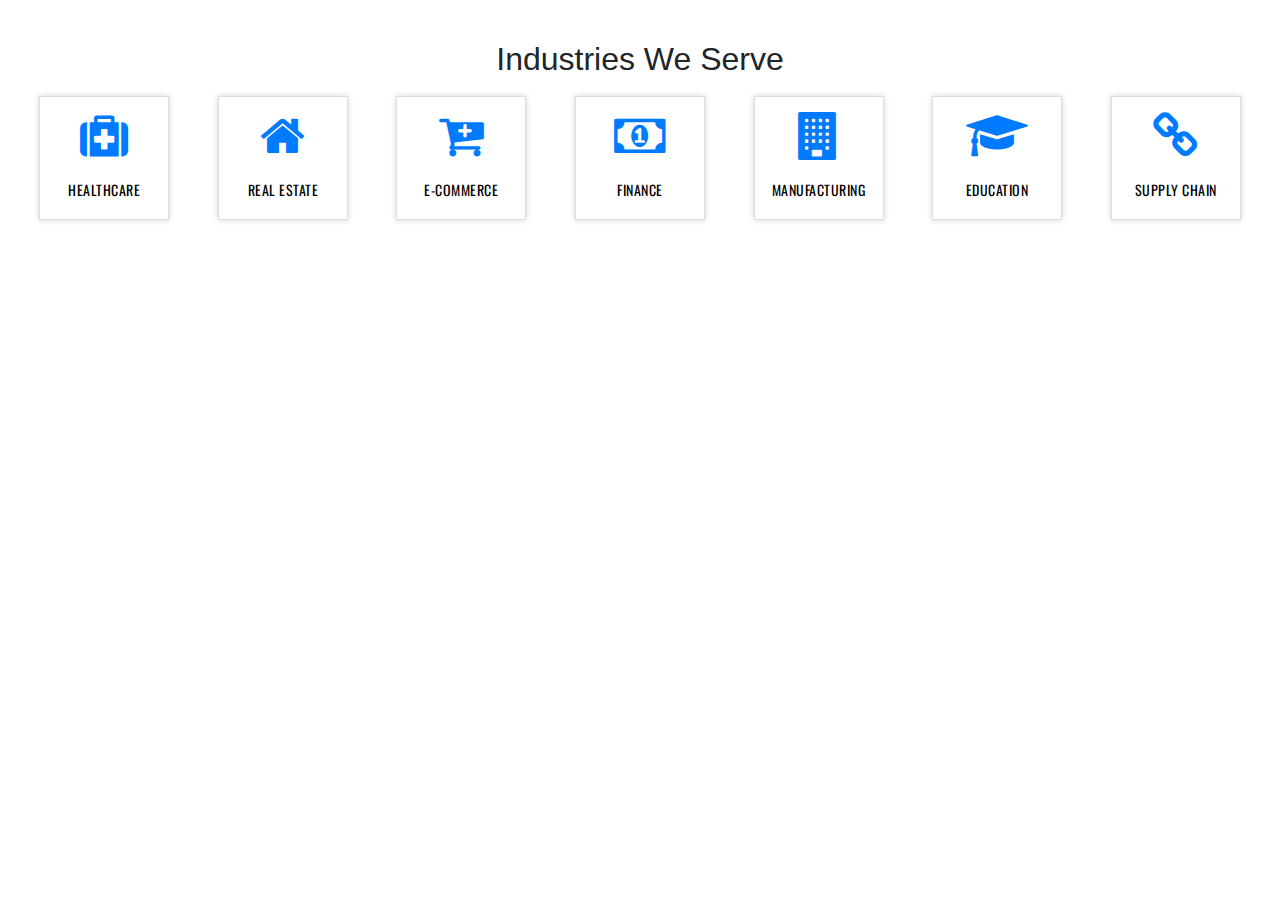
<file: web/industries we serve/index.html>
<!DOCTYPE html>
<html lang="en">
    <!-- reference https://colaninfotech.com -->
<head>
    <meta charset="UTF-8">
    <meta http-equiv="X-UA-Compatible" content="IE=edge">
    <meta name="viewport" content="width=device-width, initial-scale=1.0">
    <title>Document</title>
    <link rel="stylesheet" href="https://cdn.jsdelivr.net/npm/bootstrap@4.6.1/dist/css/bootstrap.min.css">
    <link rel="stylesheet" href="font-awesome-4.7.0/css/font-awesome.min.css">
 <style>
  
@import url('https://fonts.googleapis.com/css2?family=Oswald:wght@100;400&display=swap');
    .needsoftservices {
    width: 100%;
    float: left;
    text-align: center;
    padding-bottom: 40px;
    padding-top: 40px;
    }
    .case-study-minor-container {
	padding: 0;
	margin: 0;
	list-style: none;
	
	display: flex;
	-webkit-flex-flow: row wrap;
	justify-content: space-around;
}
.case-study-minor-item {
	width: 130px;
	line-height: 2;
	color: white;
	font-weight: bold;
	font-size: 1em;
	text-align: center;
	text-transform: uppercase;
	border: 1px solid #ddd;
	margin: 10px;
	padding: 15px;
	box-shadow: 0px 0px 6px #d2d2d2;
}
.case-study-minor-item .testimonial p {
	font-size: 14px;
	text-transform: uppercase;
	color: #000;
	font-weight: normal;
	margin-bottom: 0;
	padding-top: 12px;
	font-family: Oswald !important;
	letter-spacing: 0.5px;
    font-family: Oswald;
    font-size: 14px;
    /* font-weight: 700; */
}
    </style>
</head>
<body>
    <div class="needsoftservices">
        <h2>Industries We Serve</h2>
        <div class="col-sm-12">
          <div class="fortune-companies aos-init aos-animate" data-aos="fade-up">
            <ul class="case-study-minor-container">
              <li class="case-study-minor-item"> <a href="https://colaninfotech.com/healthcare-software-development/">
                <div class="testimonial "> <i class="fa fa-medkit fa-3x"></i>
                  <p>Healthcare</p>
                </div>
                </a> </li>
              <li class="case-study-minor-item"> <a href="https://colaninfotech.com/realestate-software-development/">
                <div class="testimonial"> <i class="fa fa-home fa-3x"></i>
                  <p>Real Estate</p>
                </div>
                </a> </li>
              <li class="case-study-minor-item"> <a href="https://colaninfotech.com/ecommerce-application-development/">
                <div class="testimonial"> <i class="fa fa-cart-plus fa-3x"></i>
                  <p>E-commerce</p>
                </div>
                </a> </li>
              <li class="case-study-minor-item"> <a href="https://colaninfotech.com/financial-software-solutions/">
                <div class="testimonial"> <i class="fa fa-money fa-3x"></i>
                  <p>Finance</p>
                </div>
                </a> </li>
              <li class="case-study-minor-item"> <a href="https://colaninfotech.com/manufacturing-solutions/">
                <div class="testimonial"> <i class="fa fa-building fa-3x"></i>
                  <p>Manufacturing</p>
                </div>
                </a> </li>
              <li class="case-study-minor-item"> <a href="https://colaninfotech.com/education/">
                <div class="testimonial"> <i class="fa fa-graduation-cap fa-3x"></i>
                  <p>Education</p>
                </div>
                </a> </li>
              <li class="case-study-minor-item"> <a href="https://colaninfotech.com/supply-chain-management/">
                <div class="testimonial"> <i class="fa fa-link fa-3x"></i>
                  <p>Supply chain</p>
                </div>
                </a> </li>
            </ul>
          </div>
        </div>
        </div>
</body>
</html>
</file>
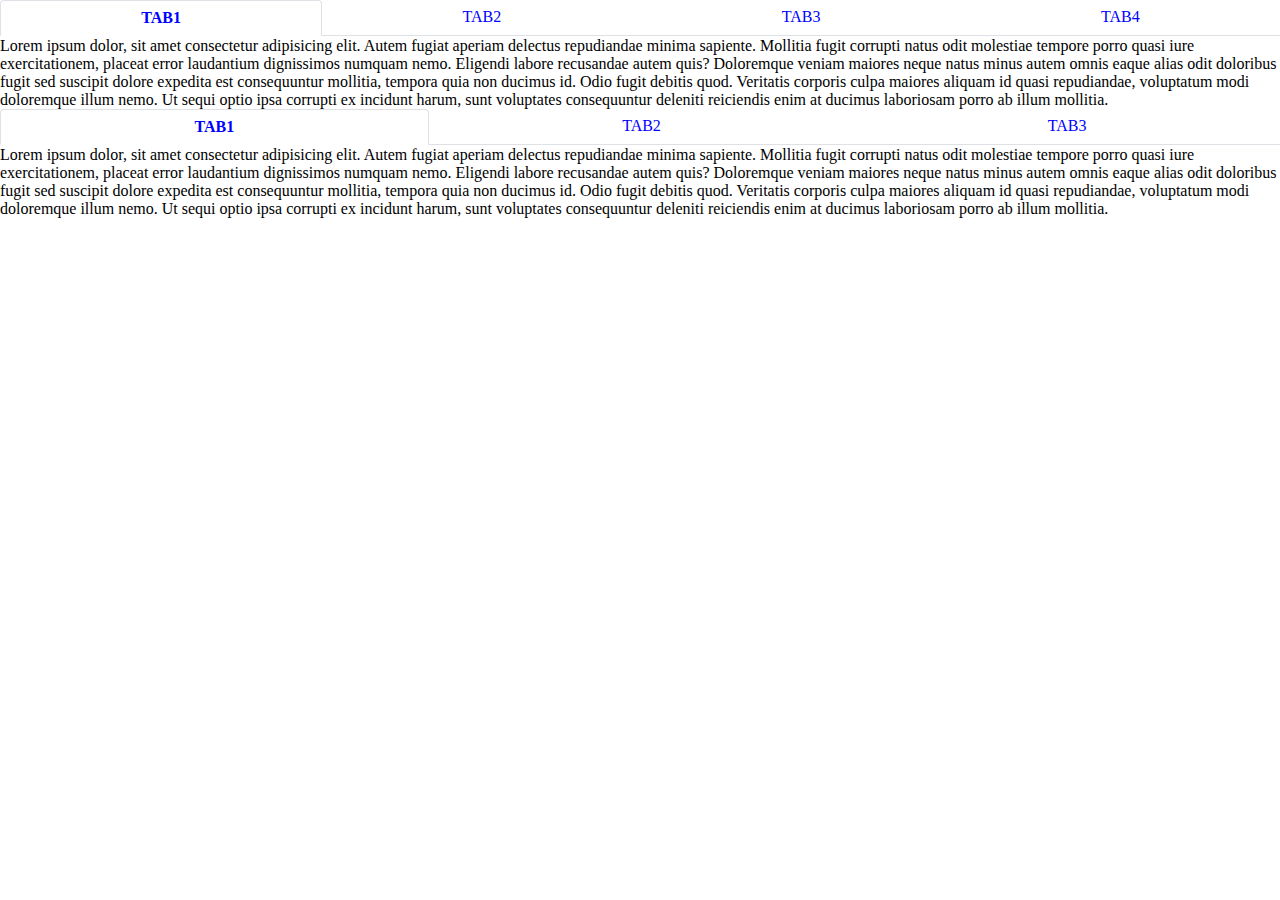
<file: web/responsive tabs/index.html>
<!DOCTYPE html>
<html lang="en">

<head>
    <meta charset="UTF-8">
    <meta http-equiv="X-UA-Compatible" content="IE=edge">
    <meta name="viewport" content="width=device-width, initial-scale=1.0">
    <script src="https://ajax.googleapis.com/ajax/libs/jquery/3.5.1/jquery.min.js"></script>

    <link rel="stylesheet" href="responsive-tabs.css">
    <style class="link"></style>
    <title>Document</title>
</head>
<style>
    

    

    @media only screen and (max-width:1076px) {       
        
       
        .tab1 #nav-item1 {
            order: 1;
        }
        .tab1 #nav-item1-content {
            order: 2;
        }
        .tab1 #nav-item2 {
            order: 3;
        }
        .tab1 #nav-item2-content {
            order: 4;
        }
        .tab1 #nav-item3 {
            order: 5;
        }
        .tab1 #nav-item3-content {
            order: 6;
        }
        .tab1 #nav-item4 {
            order: 7;
        }
        .tab1 #nav-item4-content {
            order: 8;
        }

        .tab2 #nav-item1 {
            order: 1;
        }
        .tab2 #nav-item1-content {
            order: 2;
        }
        .tab2 #nav-item2 {
            order: 3;
        }
        .tab2 #nav-item2-content {
            order: 4;
        }
        .tab2 #nav-item3 {
            order: 5;
        }
        .tab2 #nav-item3-content {
            order: 6;
        }
       
        
    
    }
    
</style>

<body>
    <section id="tabs">
        <div class="tab1">
            <div class="tabbox">

                <div class="tab-item" id="nav-item1">tab1</div>
                <div class="tab-item" id="nav-item2">tab2</div>
                <div class="tab-item" id="nav-item3">tab3</div>
                <div class="tab-item" id="nav-item4">tab4</div>
                <div class="bottm-line"></div>
                <div class="content activeContent" id="nav-item1-content">Lorem ipsum dolor, sit amet consectetur
                    adipisicing elit. Autem fugiat aperiam delectus repudiandae minima sapiente. Mollitia fugit corrupti
                    natus odit molestiae tempore porro quasi iure exercitationem, placeat error laudantium dignissimos
                    numquam nemo. Eligendi labore recusandae autem quis? Doloremque veniam maiores neque natus minus autem
                    omnis eaque alias odit doloribus fugit sed suscipit dolore expedita est consequuntur mollitia, tempora
                    quia non ducimus id. Odio fugit debitis quod. Veritatis corporis culpa maiores aliquam id quasi
                    repudiandae, voluptatum modi doloremque illum nemo. Ut sequi optio ipsa corrupti ex incidunt harum, sunt
                    voluptates consequuntur deleniti reiciendis enim at ducimus laboriosam porro ab illum mollitia.</div>
                <div class="content" id="nav-item2-content">content2 Lorem ipsum dolor sit amet consectetur adipisicing
                    elit. Fuga recusandae iste cumque.</div>
                <div class="content" id="nav-item3-content">Lorem ipsum dolor sit amet consectetur adipisicing elit. Iste voluptatibus omnis optio praesentium provident quos commodi, dolore laborum unde cumque, labore doloremque. Rem sapiente assumenda dolorem laborum quas quidem tempora ea possimus quis animi eius nam iste, quibusdam deserunt impedit cumque ad non in quod enim. Sunt reiciendis aut voluptates quos suscipit numquam maxime, omnis aliquid nemo praesentium quam eveniet esse eius aperiam repellendus saepe! Alias laboriosam nihil itaque nobis illum eveniet tempora, cupiditate quisquam sunt labore sint non eligendi mollitia quas quis ipsum perferendis quod optio. Aspernatur repellat, provident deleniti nemo suscipit, consequatur quidem obcaecati earum nostrum, doloribus perferendis.</div>
                <div class="content" id="nav-item4-content">Lorem ipsum dolor sit amet consectetur adipisicing elit. In possimus, totam, nulla alias quisquam amet accusantium, velit laborum ipsa quaerat eligendi perspiciatis aperiam. Non praesentium dolor officiis quasi, eaque minus.</div>
    
    
    
            </div>
        </div>
        <div class="tab2">
            <div class="tabbox">

                <div class="tab-item" id="nav-item1">tab1</div>
                <div class="tab-item" id="nav-item2">tab2</div>
                <div class="tab-item" id="nav-item3">tab3</div>
                
                <div class="bottm-line"></div>
                <div class="content activeContent" id="nav-item1-content">Lorem ipsum dolor, sit amet consectetur
                    adipisicing elit. Autem fugiat aperiam delectus repudiandae minima sapiente. Mollitia fugit corrupti
                    natus odit molestiae tempore porro quasi iure exercitationem, placeat error laudantium dignissimos
                    numquam nemo. Eligendi labore recusandae autem quis? Doloremque veniam maiores neque natus minus autem
                    omnis eaque alias odit doloribus fugit sed suscipit dolore expedita est consequuntur mollitia, tempora
                    quia non ducimus id. Odio fugit debitis quod. Veritatis corporis culpa maiores aliquam id quasi
                    repudiandae, voluptatum modi doloremque illum nemo. Ut sequi optio ipsa corrupti ex incidunt harum, sunt
                    voluptates consequuntur deleniti reiciendis enim at ducimus laboriosam porro ab illum mollitia.</div>
                <div class="content" id="nav-item2-content">content2 Lorem ipsum dolor sit amet consectetur adipisicing
                    elit. Fuga recusandae iste cumque.</div>
                <div class="content" id="nav-item3-content">Lorem ipsum dolor sit amet consectetur adipisicing elit. Iste voluptatibus omnis optio praesentium provident quos commodi, dolore laborum unde cumque, labore doloremque. Rem sapiente assumenda dolorem laborum quas quidem tempora ea possimus quis animi eius nam iste, quibusdam deserunt impedit cumque ad non in quod enim. Sunt reiciendis aut voluptates quos suscipit numquam maxime, omnis aliquid nemo praesentium quam eveniet esse eius aperiam repellendus saepe! Alias laboriosam nihil itaque nobis illum eveniet tempora, cupiditate quisquam sunt labore sint non eligendi mollitia quas quis ipsum perferendis quod optio. Aspernatur repellat, provident deleniti nemo suscipit, consequatur quidem obcaecati earum nostrum, doloribus perferendis.</div>
              
    
            </div>
        </div>


    </section>

    <script>

        $('.tab1 #nav-item1').addClass('activeNav');
        $('.tab2 #nav-item1').addClass('activeNav');

        $('.tab1 .tabbox .tab-item').on('click', function (e) {

            var tabid = this.getAttribute("id");
            e.preventDefault();
            $('.tab1 .tabbox').each(function (i) {
                $(this).find('.content').each(function (i) {
                    $(this).removeClass('activeContent');
                    if ($(this).attr('id') == tabid + '-content') {
                        $(this).addClass('activeContent');
                    }
                });
                $(this).find('.tab-item').each(function (i) {
                    $(this).removeClass('activeNav');
                    if ($(this).attr('id') == tabid) {
                        $(this).addClass('activeNav');
                    }
                });
            });

            

        });

        $('.tab2 .tabbox .tab-item').on('click', function (e) {

var tabid = this.getAttribute("id");
e.preventDefault();
$('.tab2 .tabbox').each(function (i) {
    $(this).find('.content').each(function (i) {
        $(this).removeClass('activeContent');
        if ($(this).attr('id') == tabid + '-content') {
            $(this).addClass('activeContent');
        }
    });
    $(this).find('.tab-item').each(function (i) {
        $(this).removeClass('activeNav');
        if ($(this).attr('id') == tabid) {
            $(this).addClass('activeNav');
        }
    });
});



});
        



    </script>
</body>

</html>
</file>
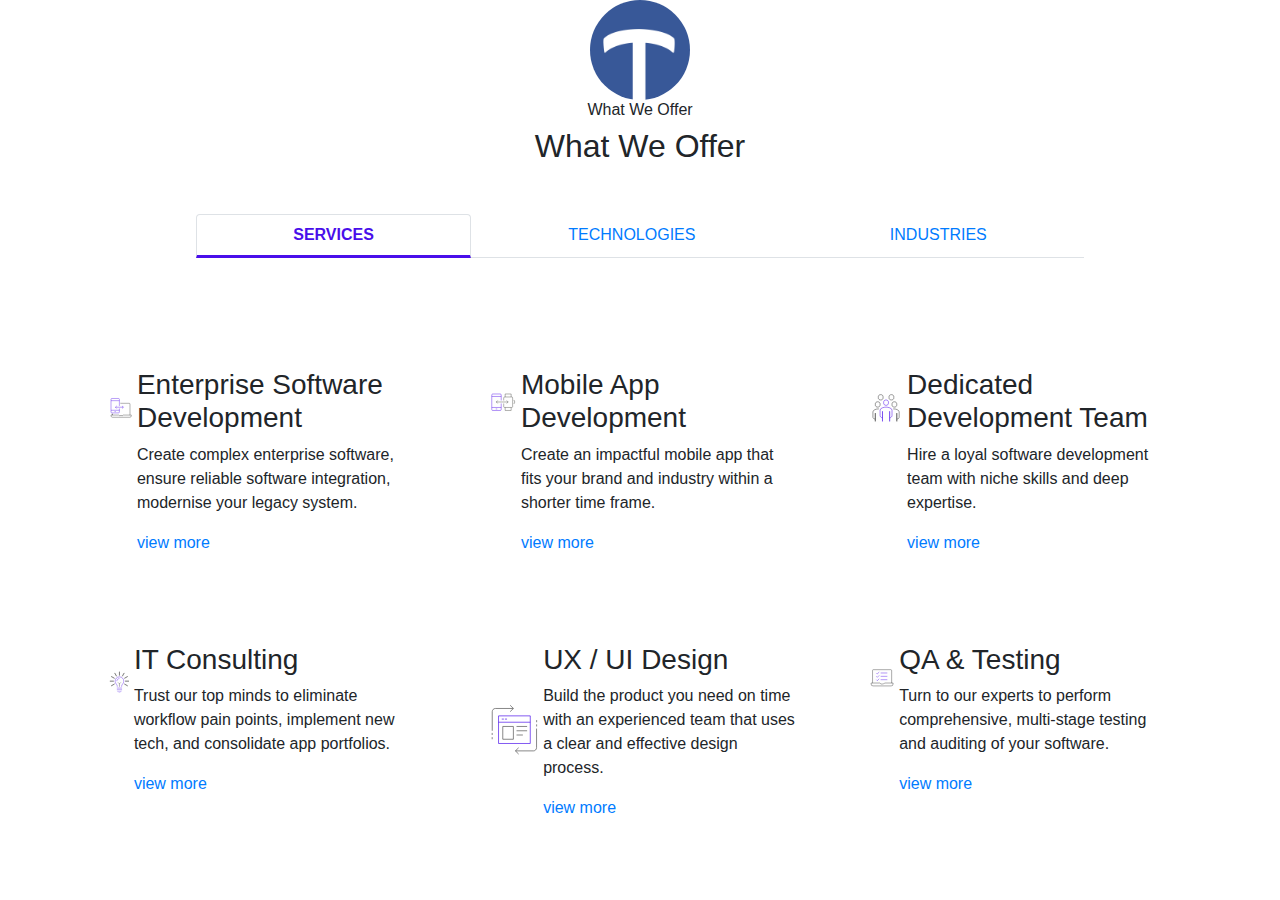
<file: web/tabs/index.html>
<!DOCTYPE html>
<html lang="en">

<head>
    <meta charset="UTF-8">
    <meta http-equiv="X-UA-Compatible" content="IE=edge">
    <meta name="viewport" content="width=device-width, initial-scale=1.0">
    <title>Document</title>
    <script src="https://ajax.googleapis.com/ajax/libs/jquery/3.5.1/jquery.min.js"></script>
    <link href="https://stackpath.bootstrapcdn.com/bootstrap/4.5.2/css/bootstrap.min.css" rel="stylesheet"
        id="bootstrap-css">
    <style>
        

        div#nav-tabContent {
            padding-top: 60px;
        }

        .nav-tabs .nav-item.show .nav-link,
        .nav-tabs .nav-link.active {
            color: #490eea;
            border-bottom: 3px solid !important;
            font-size: 16px;
            font-weight: bold;
        }

        #tabs nav {
            width: 80%;
            margin: 0 auto;
            display: block;
        }

        div#nav-tabContent >   .show {
            display: block;
        }

        div#nav-tabContent > .tab-content>.tab-pane {
            display: none;
            
        }

        div#nav-tabContent > .fade {
            transition: opacity .25s linear;
        }

        .tabcontent-item {
            background: #fff;
            display: flex;
            height: 275px;
            padding: 50px 20px;
            cursor: pointer;
        }
        
    </style>


</head>

<body>
    <section id="tabs" class="project-tab">
        <div class="title-block text-center mb-4 wow fadeIn animated animated" style="visibility: visible;">
            <img src="image/capital-t-logo-final-new-1.png" alt="Image" style="width: 100px; border-radius: 50px;">
            <h6>What We Offer</h6>
            <h2 class="pb-4">What We Offer</h2><i class="icon1"></i>
        </div>
        <div class="container">
            <div class="row">
                <div class="col-md-12">
                    <nav>
                        <div class="nav nav-tabs nav-fill" id="nav-tab" role="tablist">
                            <a class="nav-item nav-link active" id="nav-home-tab" data-toggle="tab" href="#nav-home"
                                role="tab" aria-controls="nav-home" aria-selected="true">SERVICES</a>
                            <a class="nav-item nav-link" id="nav-profile-tab" data-toggle="tab" href="#nav-profile"
                                role="tab" aria-controls="nav-profile" aria-selected="false">TECHNOLOGIES</a>
                            <a class="nav-item nav-link" id="nav-contact-tab" data-toggle="tab" href="#nav-contact"
                                role="tab" aria-controls="nav-contact" aria-selected="false">INDUSTRIES</a>
                        </div>
                    </nav>
                    <div class="tab-content" id="nav-tabContent">
                        <div class="tab-pane fade" id="nav-home" role="tabpanel"
                            aria-labelledby="nav-home-tab">
                            <div class="row">
                                <div class="col-md-4 col-12 nospace">
                                    <div class="tabcontent-item" style="border-top-left-radius: 7px;">
                                        <svg xmlns="http://www.w3.org/2000/svg" width="85" height="82"
                                            viewBox="0 0 85 82" class="offer-image replaced-svg">
                                            <defs>
                                                <filter id="a" width="104.3%" height="113.3%" x="-2.1%" y="-5.8%"
                                                    filterUnits="objectBoundingBox">
                                                    <feOffset dy="3" in="SourceAlpha" result="shadowOffsetOuter1">
                                                    </feOffset>
                                                    <feGaussianBlur in="shadowOffsetOuter1" result="shadowBlurOuter1"
                                                        stdDeviation="7.5"></feGaussianBlur>
                                                    <feColorMatrix in="shadowBlurOuter1" result="shadowMatrixOuter1"
                                                        values="0 0 0 0 0 0 0 0 0 0 0 0 0 0 0 0 0 0 0.03 0">
                                                    </feColorMatrix>
                                                    <feMerge>
                                                        <feMergeNode in="shadowMatrixOuter1"></feMergeNode>
                                                        <feMergeNode in="SourceGraphic"></feMergeNode>
                                                    </feMerge>
                                                </filter>
                                            </defs>
                                            <g fill="none" fill-rule="evenodd" filter="url(#a)"
                                                transform="translate(-385 -47)">
                                                <path stroke="#323232"
                                                    d="M451.478 110h-46.956c-1.945 0-3.522-1.562-3.522-3.488v-2.326h21.13l1.174 1.163h9.392l1.174-1.163H455v2.326c0 1.926-1.577 3.488-3.522 3.488zm-46.956-5.814v-3.488 3.488zm21.13-31.395h23.478a2.336 2.336 0 0 1 2.348 2.325v29.07">
                                                </path>
                                                <path stroke="#490eea"
                                                    d="M423.304 86.744v9.303a2.336 2.336 0 0 1-2.347 2.325h-17.61A2.336 2.336 0 0 1 401 96.047V62.326A2.336 2.336 0 0 1 403.348 60h17.609a2.336 2.336 0 0 1 2.347 2.326v17.441">
                                                </path>
                                                <path stroke="#490eea" stroke-linejoin="round"
                                                    d="M401 91.395h22.304m0-25.581H401m9.391 29.07h3.522"></path>
                                                <path stroke="#490eea"
                                                    d="M433.87 83.256h-21.13m3.52 3.488l-3.52-3.488 3.52-3.489m14.088 6.977l3.522-3.488-3.522-3.489">
                                                </path>
                                            </g>
                                        </svg>
                                        <div class="offer-content">
                                            <h3 class="offer-content-title">
                                                Enterprise Software Development </h3>
                                            <p class="offer-content-description">
                                                Create complex enterprise software, ensure reliable software
                                                integration, modernise your legacy system.</p>
                                            <a href="#" class="offer-content-link-more" rel="nofollow">view more<i
                                                    class="fa fa-angle-right" aria-hidden="true"></i></a>
                                        </div>
                                    </div>
                                </div>
                                <div class="col-md-4 col-12 nospace">
                                    <div class="tabcontent-item">
                                        <svg xmlns="http://www.w3.org/2000/svg" width="85" height="71"
                                            viewBox="0 0 85 71" class="offer-image replaced-svg">
                                            <defs>
                                                <filter id="a" width="104.3%" height="113.3%" x="-2.1%" y="-5.8%"
                                                    filterUnits="objectBoundingBox">
                                                    <feOffset dy="3" in="SourceAlpha" result="shadowOffsetOuter1">
                                                    </feOffset>
                                                    <feGaussianBlur in="shadowOffsetOuter1" result="shadowBlurOuter1"
                                                        stdDeviation="7.5"></feGaussianBlur>
                                                    <feColorMatrix in="shadowBlurOuter1" result="shadowMatrixOuter1"
                                                        values="0 0 0 0 0 0 0 0 0 0 0 0 0 0 0 0 0 0 0.03 0">
                                                    </feColorMatrix>
                                                    <feMerge>
                                                        <feMergeNode in="shadowMatrixOuter1"></feMergeNode>
                                                        <feMergeNode in="SourceGraphic"></feMergeNode>
                                                    </feMerge>
                                                </filter>
                                            </defs>
                                            <g fill="none" fill-rule="evenodd" filter="url(#a)"
                                                transform="translate(-754 -39)">
                                                <path stroke="#494946"
                                                    d="M798.174 74.455v7.09a2.355 2.355 0 0 0 2.348 2.364h16.435a2.355 2.355 0 0 0 2.347-2.364v-20.09a2.355 2.355 0 0 0-2.347-2.364h-16.435a2.355 2.355 0 0 0-2.348 2.364v5.909m3.522 16.545V91h14.087v-7.09m0-24.82V52h-14.087v7.09">
                                                </path>
                                                <path stroke="#494946"
                                                    d="M808.74 70.91h-28.175m3.522 3.545l-3.522-3.546 3.522-3.545m21.13 7.09l3.522-3.545-3.522-3.545m16.435 0h1.174c.648 0 1.174.53 1.174 1.181v4.728c0 .652-.526 1.182-1.174 1.182h-1.174">
                                                </path>
                                                <path stroke="#490eea" stroke-linejoin="round"
                                                    d="M770 83.91h22.304m0-26H770m9.391 29.545h3.522"></path>
                                                <path stroke="#490eea"
                                                    d="M792.304 74.455v14.181A2.355 2.355 0 0 1 789.957 91h-17.61A2.355 2.355 0 0 1 770 88.636V54.364A2.355 2.355 0 0 1 772.348 52h17.609a2.355 2.355 0 0 1 2.347 2.364v13">
                                                </path>
                                            </g>
                                        </svg>
                                        <div class="offer-content">
                                            <h3 class="offer-content-title">
                                                Mobile App Development </h3>
                                            <p class="offer-content-description">
                                                Create an impactful mobile app that fits your brand and industry within
                                                a shorter time frame. </p>
                                            <a href="#" class="offer-content-link-more" rel="nofollow">view more<i
                                                    class="fa fa-angle-right" aria-hidden="true"></i></a>
                                        </div>
                                    </div>
                                </div>
                                <div class="col-md-4 col-12 nospace">
                                    <div class="tabcontent-item" style="border-top-right-radius: 7px;">
                                        <svg xmlns="http://www.w3.org/2000/svg"
                                            xmlns:xlink="http://www.w3.org/1999/xlink" height="82" viewBox="0 0 85 82"
                                            width="85" class="offer-image replaced-svg">
                                            <filter id="a" height="113.3%" width="104.3%" x="-2.1%" y="-5.8%">
                                                <feOffset dy="3" in="SourceAlpha" result="shadowOffsetOuter1">
                                                </feOffset>
                                                <feGaussianBlur in="shadowOffsetOuter1" result="shadowBlurOuter1"
                                                    stdDeviation="7.5"></feGaussianBlur>
                                                <feColorMatrix in="shadowBlurOuter1" result="shadowMatrixOuter1"
                                                    values="0 0 0 0 0 0 0 0 0 0 0 0 0 0 0 0 0 0 0.03 0"></feColorMatrix>
                                                <feMerge>
                                                    <feMergeNode in="shadowMatrixOuter1"></feMergeNode>
                                                    <feMergeNode in="SourceGraphic"></feMergeNode>
                                                </feMerge>
                                            </filter>
                                            <g fill="none" fill-rule="evenodd" filter="url(#a)" stroke-linejoin="round"
                                                transform="translate(-9 -39)">
                                                <path
                                                    d="m73.182 100.2c2.343 0 4.818-1.266 4.818-3.6v-10.8c0-3.964-7.075-6-10.84-6-.373 0-.779.02-1.205.06m7.227 25.14v-16.8zm-4.818-28.8c2.807 0 4.818-1.764 4.818-4.32v-2.16c0-2.556-2.01-4.32-4.818-4.32s-4.819 1.764-4.819 4.32v2.16c0 2.556 2.01 4.32 4.819 4.32zm-38.546 24c-2.343 0-4.818-1.266-4.818-3.6v-10.8c0-3.964 7.075-6 10.84-6 .373 0 .779.02 1.205.06m-7.227 25.14v-16.8zm4.818-28.8c-2.807 0-4.818-1.764-4.818-4.32v-2.16c0-2.556 2.01-4.32 4.818-4.32s4.819 1.764 4.819 4.32v2.16c0 2.556-2.01 4.32-4.819 4.32zm6.023-14.4c-2.808 0-4.818-1.764-4.818-4.32v-2.16c0-2.556 2.01-4.32 4.818-4.32s4.818 1.764 4.818 4.32v2.16c0 2.556-2.01 4.32-4.818 4.32zm21.682 0c-2.808 0-4.818-1.764-4.818-4.32v-2.16c0-2.556 2.01-4.32 4.818-4.32s4.818 1.764 4.818 4.32v2.16c0 2.556-2.01 4.32-4.818 4.32z"
                                                    stroke="#323232"></path>
                                                <path
                                                    d="m58.727 97.8c2.603 0 4.818-2.466 4.818-4.8v-10.8c0-3.964-7.86-6-12.045-6s-12.045 2.036-12.045 6v10.8c0 2.334 2.215 4.8 4.818 4.8m7.227-25.2c2.808 0 4.818-1.764 4.818-4.32v-2.16c0-2.556-2.01-4.32-4.818-4.32s-4.818 1.764-4.818 4.32v2.16c0 2.556 2.01 4.32 4.818 4.32zm7.227 32.4v-20.4zm-14.454-20.4v20.4z"
                                                    stroke="#490eea"></path>
                                            </g>
                                        </svg>
                                        <div class="offer-content">
                                            <h3 class="offer-content-title">
                                                Dedicated Development Team </h3>
                                            <p class="offer-content-description">Hire a loyal software development team
                                                with niche skills and deep expertise. </p>
                                            <a href="#" class="offer-content-link-more" rel="nofollow">view more<i
                                                    class="fa fa-angle-right" aria-hidden="true"></i></a>
                                        </div>
                                    </div>
                                </div>
                                <div class="col-md-4 col-12 nospace">
                                    <div class="tabcontent-item" style="border-bottom-left-radius: 7px;">
                                        <svg xmlns="http://www.w3.org/2000/svg" width="77" height="81"
                                            viewBox="0 0 77 81" class="offer-image replaced-svg">
                                            <defs>
                                                <filter id="a" width="104.3%" height="113.3%" x="-2.1%" y="-5.8%"
                                                    filterUnits="objectBoundingBox">
                                                    <feOffset dy="3" in="SourceAlpha" result="shadowOffsetOuter1">
                                                    </feOffset>
                                                    <feGaussianBlur in="shadowOffsetOuter1" result="shadowBlurOuter1"
                                                        stdDeviation="7.5"></feGaussianBlur>
                                                    <feColorMatrix in="shadowBlurOuter1" result="shadowMatrixOuter1"
                                                        values="0 0 0 0 0 0 0 0 0 0 0 0 0 0 0 0 0 0 0.03 0">
                                                    </feColorMatrix>
                                                    <feMerge>
                                                        <feMergeNode in="shadowMatrixOuter1"></feMergeNode>
                                                        <feMergeNode in="SourceGraphic"></feMergeNode>
                                                    </feMerge>
                                                </filter>
                                            </defs>
                                            <g fill="none" fill-rule="evenodd" stroke-linejoin="round" filter="url(#a)"
                                                transform="translate(-7 -223)">
                                                <path stroke="#323232"
                                                    d="M45.5 232v10.34V232zm-12.75 3.386l5.216 8.956-5.216-8.956zm-9.334 9.252l9.035 5.17-9.035-5.17zM20 257.277h10.432H20zm3.416 12.638l9.035-5.17-9.035 5.17zm44.168 0l-9.035-5.17 9.035 5.17zM71 257.277H60.568 71zm-3.416-12.639l-9.035 5.17 9.035-5.17zm-9.334-9.252l-5.216 8.956 5.216-8.956z">
                                                </path>
                                                <path stroke="#490eea"
                                                    d="M38.545 275.66h13.91M38.545 280.255h13.91M38.545 257.277c0-3.808 3.114-6.894 6.955-6.894">
                                                </path>
                                                <path stroke="#323232"
                                                    d="M42.023 260.723l3.477 3.447 3.477-3.447M45.5 264.17v8.043">
                                                </path>
                                                <path stroke="#490eea"
                                                    d="M50.136 284.851h-1.159L47.818 286h-4.636l-1.16-1.149h-1.158M51.295 272.213v-1.15c0-2.074.728-3.987 2.182-5.458 2.19-2.214 3.614-4.953 3.614-8.328 0-6.346-5.19-11.49-11.591-11.49-6.402 0-11.59 5.144-11.59 11.49 0 3.375 1.424 6.114 3.613 8.328 1.454 1.47 2.182 3.384 2.182 5.459v1.149">
                                                </path>
                                            </g>
                                        </svg>
                                        <div class="offer-content">
                                            <h3 class="offer-content-title">IT Consulting </h3>
                                            <p class="offer-content-description">
                                                Trust our top minds to eliminate workflow pain points, implement new
                                                tech, and consolidate app portfolios. </p>
                                            <a href="#" class="offer-content-link-more" rel="nofollow">view more<i
                                                    class="fa fa-angle-right" aria-hidden="true"></i></a>
                                        </div>
                                    </div>
                                </div>
                                <div class="col-md-4 col-12 nospace">
                                    <div class="tabcontent-item">
                                        <svg xmlns="http://www.w3.org/2000/svg" enable-background="new 0 0 85 84"
                                            viewBox="0 0 85 84" class="offer-image replaced-svg">
                                            <g fill="none">
                                                <g stroke="#505050">
                                                    <path d="m49.2 67.2-4.7 4.6 4.7 4.7"></path>
                                                    <path d="m44.5 71.8h26.3c2.6 0 4.6-2.1 4.6-4.7v-27.9"></path>
                                                    <path d="m36.8 14.4 4.7-4.6-4.7-4.7"></path>
                                                    <path d="m41.5 9.8h-26.3c-2.6 0-4.6 2.1-4.6 4.7v27.9"></path>
                                                </g>
                                                <path d="m19.8 61h46.4v-40.4h-46.4z" stroke="#490eea"></path>
                                                <path d="m24.5 25.3h3.1m1.5 0h3.1m-12.4 4.6h46.4" stroke="#490eea">
                                                </path>
                                                <path d="m26 54.8h15.5v-18.7h-15.5z" stroke="#505050"></path>
                                                <path
                                                    d="m46.1 36.1h15.5m-15.5 6.3h15.5m-15.5 6.2h9.3m20.1-12.5v-3.1m0-3.1v-3.1m-65 28v-3.1m0-3.1v-3.1"
                                                    stroke="#505050"></path>
                                            </g>
                                        </svg>
                                        <div class="offer-content">
                                            <h3 class="offer-content-title">
                                                UX / UI Design </h3>
                                            <p class="offer-content-description">
                                                Build the product you need on time with an experienced team that uses a
                                                clear and effective design process. </p>
                                            <a href="#" class="offer-content-link-more" rel="nofollow">view more<i
                                                    class="fa fa-angle-right" aria-hidden="true"></i></a>
                                        </div>
                                    </div>
                                </div>
                                <div class="col-md-4 col-12 nospace">
                                    <div class="tabcontent-item" style="border-bottom-right-radius: 7px;">
                                        <svg xmlns="http://www.w3.org/2000/svg" width="84" height="72"
                                            viewBox="0 0 84 72" class="offer-image replaced-svg">
                                            <defs>
                                                <filter id="a" width="104.3%" height="113.3%" x="-2.1%" y="-5.8%"
                                                    filterUnits="objectBoundingBox">
                                                    <feOffset dy="3" in="SourceAlpha" result="shadowOffsetOuter1">
                                                    </feOffset>
                                                    <feGaussianBlur in="shadowOffsetOuter1" result="shadowBlurOuter1"
                                                        stdDeviation="7.5"></feGaussianBlur>
                                                    <feColorMatrix in="shadowBlurOuter1" result="shadowMatrixOuter1"
                                                        values="0 0 0 0 0 0 0 0 0 0 0 0 0 0 0 0 0 0 0.03 0">
                                                    </feColorMatrix>
                                                    <feMerge>
                                                        <feMergeNode in="shadowMatrixOuter1"></feMergeNode>
                                                        <feMergeNode in="SourceGraphic"></feMergeNode>
                                                    </feMerge>
                                                </filter>
                                            </defs>
                                            <g fill="none" fill-rule="evenodd" filter="url(#a)"
                                                transform="translate(-755 -218)">
                                                <path stroke="#323232"
                                                    d="M824 263.941h-21.13l-2.348 2.353h-5.87l-3.522-2.353H770v2.353a4.701 4.701 0 0 0 4.696 4.706h44.608a4.701 4.701 0 0 0 4.696-4.706v-2.353z">
                                                </path>
                                                <path stroke="#323232"
                                                    d="M820.478 263.941v-30.588A2.35 2.35 0 0 0 818.13 231h-42.26a2.35 2.35 0 0 0-2.348 2.353v30.588">
                                                </path>
                                                <path stroke="#490eea"
                                                    d="M782.913 239.235l2.348 2.353 4.696-4.706M782.913 247.47l2.348 2.354 4.696-4.706M782.913 255.706l2.348 2.353 4.696-4.706M793.478 239.235h16.435M793.478 247.47h16.435M793.478 255.706h16.435">
                                                </path>
                                            </g>
                                        </svg>
                                        <div class="offer-content">
                                            <h3 class="offer-content-title">
                                                QA &amp; Testing </h3>
                                            <p class="offer-content-description">
                                                Turn to our experts to perform comprehensive, multi-stage testing and
                                                auditing of your software. </p>
                                            <a href="#" class="offer-content-link-more" rel="nofollow">view more<i
                                                    class="fa fa-angle-right" aria-hidden="true"></i></a>
                                        </div>
                                    </div>
                                </div>
                            </div>
                        </div>
                        <div class="tab-pane fade" id="nav-profile" role="tabpanel" aria-labelledby="nav-profile-tab">
                            <div class="row">
                                <div class="col-md-6 col-12 nospace">
                                    <div class="tabcontent-item" style="border-top-left-radius: 7px;">
                                        <svg xmlns="http://www.w3.org/2000/svg" width="84" height="78"
                                            viewBox="0 0 84 78" class="offer-image replaced-svg">
                                            <defs>
                                                <filter id="a" width="104.3%" height="113.3%" x="-2.1%" y="-5.8%"
                                                    filterUnits="objectBoundingBox">
                                                    <feOffset dy="3" in="SourceAlpha" result="shadowOffsetOuter1">
                                                    </feOffset>
                                                    <feGaussianBlur in="shadowOffsetOuter1" result="shadowBlurOuter1"
                                                        stdDeviation="7.5"></feGaussianBlur>
                                                    <feColorMatrix in="shadowBlurOuter1" result="shadowMatrixOuter1"
                                                        values="0 0 0 0 0 0 0 0 0 0 0 0 0 0 0 0 0 0 0.03 0">
                                                    </feColorMatrix>
                                                    <feMerge>
                                                        <feMergeNode in="shadowMatrixOuter1"></feMergeNode>
                                                        <feMergeNode in="SourceGraphic"></feMergeNode>
                                                    </feMerge>
                                                </filter>
                                            </defs>
                                            <g fill="none" fill-rule="evenodd" filter="url(#a)"
                                                transform="translate(-3 -220)">
                                                <path stroke="#323232"
                                                    d="M59.087 263.657h4.696c4.538 0 8.217-3.674 8.217-8.207 0-4.533-3.679-8.208-8.217-8.208-.872 0-1.712.138-2.5.39a8.253 8.253 0 0 0 .152-1.563c0-4.533-3.68-8.208-8.217-8.208a8.183 8.183 0 0 0-5.368 2.002c-1.6-4.575-5.948-7.863-11.074-7.863-6.484 0-11.74 5.25-11.74 11.727 0 1.237.193 2.427.549 3.547-4.242.324-7.585 3.856-7.585 8.176 0 4.531 3.68 8.207 8.218 8.207h3.521">
                                                </path>
                                                <path stroke="#323232"
                                                    d="M25.584 247.266c.209-.016.42-.023.634-.023 1.593 0 3.08.453 4.34 1.236M47.87 239.855c.301.857.504 1.76.597 2.695M61.286 247.632a8.176 8.176 0 0 1-1.025 2.668">
                                                </path>
                                                <path stroke="#490eea"
                                                    d="M53.218 278.9h-17.61a3.52 3.52 0 0 1-3.52-3.518v-1.172a3.52 3.52 0 0 1 3.52-3.518h17.61a3.52 3.52 0 0 1 3.521 3.518v1.172a3.52 3.52 0 0 1-3.521 3.518z">
                                                </path>
                                                <path stroke="#490eea"
                                                    d="M53.218 270.692h-17.61a3.52 3.52 0 0 1-3.52-3.517v-1.173a3.52 3.52 0 0 1 3.52-3.517h17.61a3.52 3.52 0 0 1 3.521 3.517v1.173a3.52 3.52 0 0 1-3.521 3.517z">
                                                </path>
                                                <path stroke="#490eea"
                                                    d="M53.218 262.485h-17.61a3.52 3.52 0 0 1-3.52-3.518v-1.172a3.52 3.52 0 0 1 3.52-3.518h17.61a3.52 3.52 0 0 1 3.521 3.518v1.172a3.52 3.52 0 0 1-3.521 3.518z">
                                                </path>
                                            </g>
                                        </svg>
                                        <div class="offer-content">
                                            <h3 class="offer-content-title">
                                                Cloud Computing </h3>
                                            <p class="offer-content-description">
                                                Use cloud computing solutions to create a scalable, flexible, and
                                                connected enterprise environment. </p>
                                            <a href="#" class="offer-content-link-more" rel="nofollow">view more<i
                                                    class="fa fa-angle-right" aria-hidden="true"></i></a>
                                        </div>
                                    </div>
                                </div>
                                <div class="col-md-6 col-12 nospace">
                                    <div class="tabcontent-item" style="border-top-right-radius: 7px;">
                                        <svg xmlns="http://www.w3.org/2000/svg" width="39" height="55"
                                            viewBox="0 0 39 55" class="offer-image replaced-svg">
                                            <g fill="none" fill-rule="evenodd">
                                                <path stroke="#494946" stroke-linejoin="round"
                                                    d="M29.824 44.66V55M9.176 44.66V55m24.089-18.383c0 1.503-.36 4.56-1.147 5.745-.79 1.184-4.589 4.595-4.589 4.595a8.254 8.254 0 0 1-5.735 2.298h-4.588a8.254 8.254 0 0 1-5.735-2.298s-3.8-3.41-4.589-4.595c-.789-1.185-1.147-4.242-1.147-5.745M16.06 11.34V1h6.882v10.34M39 23.98H0M12.618 7.894V2.149C7.169 3.968 3.44 7.844 3.44 13.639v4.595l-2.294 1.149v2.298M26.382 7.894V2.149c5.449 1.819 9.177 5.695 9.177 11.49v4.595l2.294 1.149v2.298">
                                                </path>
                                                <path stroke="#490eea"
                                                    d="M33.3 26.376h2.21v5.795c-1.59 1.525-2.505 2.313-2.746 2.366-1.705.376-4.206.84-7.502 1.392a5.486 5.486 0 0 1-2.62-.66l-1.346-.733c-.536-.292-1.185-.808-1.787-.816-.635-.007-1.223.508-1.788.816l-1.345.733a5.48 5.48 0 0 1-2.62.66c-3.296-.55-5.803-1.014-7.52-1.392-.23-.05-1.195-.839-2.897-2.366v-5.814h2.335">
                                                </path>
                                            </g>
                                        </svg>
                                        <div class="offer-content">
                                            <h3 class="offer-content-title">
                                                Blockchain Development </h3>
                                            <p class="offer-content-description">
                                                Introduce the highest level of security and automate your operations
                                                with our blockchain solutions. </p>
                                            <a href="#" class="offer-content-link-more" rel="nofollow">view more<i
                                                    class="fa fa-angle-right" aria-hidden="true"></i></a>
                                        </div>
                                    </div>
                                </div>
                                <div class="col-md-6 col-12 nospace">
                                    <div class="tabcontent-item" style="border-bottom-left-radius: 7px;">
                                        <svg xmlns="http://www.w3.org/2000/svg" enable-background="new 0 0 85 84"
                                            viewBox="0 0 85 84" class="offer-image svg-custom replaced-svg">
                                            <g fill="none">
                                                <g stroke="#505050">
                                                    <path d="m49.2 67.2-4.7 4.6 4.7 4.7"></path>
                                                    <path d="m44.5 71.8h26.3c2.6 0 4.6-2.1 4.6-4.7v-27.9"></path>
                                                    <path d="m36.8 14.4 4.7-4.6-4.7-4.7"></path>
                                                    <path d="m41.5 9.8h-26.3c-2.6 0-4.6 2.1-4.6 4.7v27.9"></path>
                                                </g>
                                                <path d="m19.8 61h46.4v-40.4h-46.4z" stroke="#1476f2"></path>
                                                <path d="m24.5 25.3h3.1m1.5 0h3.1m-12.4 4.6h46.4" stroke="#1476f2">
                                                </path>
                                                <path d="m26 54.8h15.5v-18.7h-15.5z" stroke="#505050"></path>
                                                <path
                                                    d="m46.1 36.1h15.5m-15.5 6.3h15.5m-15.5 6.2h9.3m20.1-12.5v-3.1m0-3.1v-3.1m-65 28v-3.1m0-3.1v-3.1"
                                                    stroke="#505050"></path>
                                            </g>
                                        </svg>
                                        <div class="offer-content">
                                            <h3 class="offer-content-title">UX / UI Design </h3>
                                            <p class="offer-content-description">
                                                Build the product you need on time with an experienced team that uses a
                                                clear and effective design process. </p>
                                            <a href="#" class="offer-content-link-more" rel="nofollow">view more<i
                                                    class="fa fa-angle-right" aria-hidden="true"></i></a>
                                        </div>
                                    </div>
                                </div>
                                <div class="col-md-6 col-12 nospace">
                                    <div class="tabcontent-item" style="border-bottom-right-radius: 7px;">
                                        <svg xmlns="http://www.w3.org/2000/svg" width="85" height="84"
                                            viewBox="0 0 85 84" class="offer-image replaced-svg">
                                            <defs>
                                                <filter id="a" width="104.3%" height="113.3%" x="-2.1%" y="-5.8%"
                                                    filterUnits="objectBoundingBox">
                                                    <feOffset dy="3" in="SourceAlpha" result="shadowOffsetOuter1">
                                                    </feOffset>
                                                    <feGaussianBlur in="shadowOffsetOuter1" result="shadowBlurOuter1"
                                                        stdDeviation="7.5"></feGaussianBlur>
                                                    <feColorMatrix in="shadowBlurOuter1" result="shadowMatrixOuter1"
                                                        values="0 0 0 0 0 0 0 0 0 0 0 0 0 0 0 0 0 0 0.03 0">
                                                    </feColorMatrix>
                                                    <feMerge>
                                                        <feMergeNode in="shadowMatrixOuter1"></feMergeNode>
                                                        <feMergeNode in="SourceGraphic"></feMergeNode>
                                                    </feMerge>
                                                </filter>
                                            </defs>
                                            <g fill="none" fill-rule="evenodd" stroke-linejoin="round" filter="url(#a)"
                                                transform="translate(-752 -210)">
                                                <path stroke="#323232"
                                                    d="M798.14 229.535v-6.28h-10.047v5.682a19.967 19.967 0 0 0-5.168 2.14l-4.017-4.017-7.104 7.104 4.017 4.017a19.967 19.967 0 0 0-2.14 5.168H768v10.046h5.681a19.967 19.967 0 0 0 2.14 5.168l-4.017 4.017 7.104 7.105 4.017-4.018a19.967 19.967 0 0 0 5.168 2.14v5.681h10.047v-6.279">
                                                </path>
                                                <path stroke="#490eea"
                                                    d="M800.651 234.558h1.256l6.279-6.279M808.186 269.72l-7.535-7.534h-7.535c-7.629 0-13.814-6.185-13.814-13.814 0-7.629 6.185-13.814 13.814-13.814">
                                                </path>
                                                <path stroke="#490eea"
                                                    d="M794.372 254.651h-1.256a6.28 6.28 0 0 1 0-12.558h10.047l5.023-5.023h6.28M814.465 260.93h-5.023l-6.28-6.279h-1.255M814.465 225.767a3.767 3.767 0 1 1-7.534 0 3.767 3.767 0 0 1 7.534 0z">
                                                </path>
                                                <path stroke="#490eea"
                                                    d="M822 237.07a3.767 3.767 0 1 1-7.534 0 3.767 3.767 0 0 1 7.534 0zM822 248.372a3.767 3.767 0 1 1-7.534 0 3.767 3.767 0 0 1 7.534 0zM822 260.93a3.767 3.767 0 1 1-7.534 0 3.767 3.767 0 0 1 7.534 0zM814.465 272.233a3.767 3.767 0 1 1-7.534 0 3.767 3.767 0 0 1 7.534 0zM801.907 248.372h11.302M791.86 248.372h2.512M796.884 248.372h2.511M796.884 254.651h2.511M795.628 234.558h2.512">
                                                </path>
                                            </g>
                                        </svg>
                                        <div class="offer-content">
                                            <h3 class="offer-content-title">
                                                Internet of Things </h3>
                                            <p class="offer-content-description">
                                                Secure IoT solutions will let you gather Big Data, optimise key
                                                processes, and improve decision-making. </p>
                                            <a href="#" class="offer-content-link-more" rel="nofollow">view more<i
                                                    class="fa fa-angle-right" aria-hidden="true"></i></a>
                                        </div>
                                    </div>
                                </div>
                            </div>
                        </div>
                        <div class="tab-pane fade" id="nav-contact" role="tabpanel" aria-labelledby="nav-contact-tab">
                            <div class="row">
                                <div class="col-md-4 col-12 nospace">
                                    <div class="tabcontent-item" style="border-top-left-radius: 7px;">
                                        <svg xmlns="http://www.w3.org/2000/svg" width="39" height="55"
                                            viewBox="0 0 39 55" class="offer-image replaced-svg">
                                            <g fill="none" fill-rule="evenodd">
                                                <path stroke="#494946" stroke-linejoin="round"
                                                    d="M29.824 44.66V55M9.176 44.66V55m24.089-18.383c0 1.503-.36 4.56-1.147 5.745-.79 1.184-4.589 4.595-4.589 4.595a8.254 8.254 0 0 1-5.735 2.298h-4.588a8.254 8.254 0 0 1-5.735-2.298s-3.8-3.41-4.589-4.595c-.789-1.185-1.147-4.242-1.147-5.745M16.06 11.34V1h6.882v10.34M39 23.98H0M12.618 7.894V2.149C7.169 3.968 3.44 7.844 3.44 13.639v4.595l-2.294 1.149v2.298M26.382 7.894V2.149c5.449 1.819 9.177 5.695 9.177 11.49v4.595l2.294 1.149v2.298">
                                                </path>
                                                <path stroke="#490eea"
                                                    d="M33.3 26.376h2.21v5.795c-1.59 1.525-2.505 2.313-2.746 2.366-1.705.376-4.206.84-7.502 1.392a5.486 5.486 0 0 1-2.62-.66l-1.346-.733c-.536-.292-1.185-.808-1.787-.816-.635-.007-1.223.508-1.788.816l-1.345.733a5.48 5.48 0 0 1-2.62.66c-3.296-.55-5.803-1.014-7.52-1.392-.23-.05-1.195-.839-2.897-2.366v-5.814h2.335">
                                                </path>
                                            </g>
                                        </svg>
                                        <div class="offer-content">
                                            <h3 class="offer-content-title">
                                                Construction</h3>
                                            <p class="offer-content-description">
                                                Advanced software solutions that take Construction into the Digital Era.
                                            </p>
                                            <a href="#" class="offer-content-link-more" rel="nofollow">view more<i
                                                    class="fa fa-angle-right" aria-hidden="true"></i></a>
                                        </div>
                                    </div>
                                </div>
                                <div class="col-md-4 col-12 nospace">
                                    <div class="tabcontent-item">
                                        <svg xmlns="http://www.w3.org/2000/svg" width="54" height="45"
                                            viewBox="0 0 54 45" class="offer-image replaced-svg">
                                            <g fill="none" fill-rule="evenodd" stroke-linejoin="round">
                                                <path stroke="#323232"
                                                    d="M50.033 19.105c.171-.658.305-1.325.404-2.003.61-4.179-.109-9.928-4.495-13.469C41.033-.33 31.495-.353 27 7.285 22.503-.353 12.967-.33 8.057 3.633c-4.385 3.54-5.104 9.29-4.494 13.47a18.46 18.46 0 0 0 .735 3.13M8.05 27.025C11.698 31.746 17.017 38.06 27 44c5.719-7.638 15.844-12.164 19.783-18.105">
                                                </path>
                                                <path stroke="#490eea"
                                                    d="M0 23.632h12.375l3.375 2.263 5.625-15.842 2.25 22.631 5.625-12.447 2.25 4.526 3.375-2.263H54">
                                                </path>
                                            </g>
                                        </svg>
                                        <div class="offer-content">
                                            <h3 class="offer-content-title">
                                                Healthcare </h3>
                                            <p class="offer-content-description">
                                                Patient-friendly software that empowers healthcare industry workers.
                                            </p>
                                            <a href="#" class="offer-content-link-more" rel="nofollow">view more<i
                                                    class="fa fa-angle-right" aria-hidden="true"></i></a>
                                        </div>
                                    </div>
                                </div>
                                <div class="col-md-4 col-12 nospace">
                                    <div class="tabcontent-item" style="border-top-right-radius: 7px;">
                                        <svg xmlns="http://www.w3.org/2000/svg" width="40" height="56"
                                            viewBox="0 0 40 56" class="offer-image replaced-svg">
                                            <g fill="none" fill-rule="evenodd">
                                                <path stroke="#323232"
                                                    d="M35.438 55H4.561C2.595 55 1 53.423 1 51.478V4.522C1 2.577 2.595 1 4.563 1h30.875C37.404 1 39 2.577 39 4.522v46.956C39 53.423 37.405 55 35.437 55zM18.813 4.522h5.937M14.063 4.522h2.374M1 47.957h38M1 8.043h38M17.625 51.478h4.75">
                                                </path>
                                                <path stroke="#490eea"
                                                    d="M12.875 19.783h19.779c.796 0 1.366.758 1.138 1.51l-2.85 9.392c-.151.496-.613.837-1.138.837H14.062">
                                                </path>
                                                <path stroke="#490eea"
                                                    d="M29.5 36.217H16.437c-.55 0-1.03-.652-1.187-1.174L9.312 17.435h-4.75M14.063 39.74h2.374M27.125 39.74H29.5">
                                                </path>
                                            </g>
                                        </svg>
                                        <div class="offer-content">
                                            <h3 class="offer-content-title">
                                                Retail &amp; eCommerce </h3>
                                            <p class="offer-content-description">
                                                Engaging and exciting software solutions for modern retail. </p>
                                            <a href="#" class="offer-content-link-more" rel="nofollow">view more<i
                                                    class="fa fa-angle-right" aria-hidden="true"></i></a>
                                        </div>
                                    </div>
                                </div>
                                <div class="col-md-4 col-12 nospace">
                                    <div class="tabcontent-item" style="border-bottom-left-radius: 7px;">
                                        <svg xmlns="http://www.w3.org/2000/svg" height="50" viewBox="0 0 55 50"
                                            width="55" class="offer-image replaced-svg">
                                            <g fill="none" fill-rule="evenodd">
                                                <path
                                                    d="m35.892 17h10.34v-4.571l8.031 9.142-8.031 8v-4.571h-5.745m-25.277 2.286h-5.743v-4.572l-8.043 9.143 8.043 8v-4.571h13.787m5.744 0h-3.447m12.639-10.286h-3.447m-13.788 2.286h-3.445m9.19 0h-3.447m-3.447-10.286h4.17c.952 0 1.723-.768 1.723-1.714 0-.947-.77-1.715-1.723-1.715h-1.149a1.72 1.72 0 0 1 -1.723-1.714 1.72 1.72 0 0 1 1.723-1.714h3.873m-3.447 6.857v3.429m0-10.286v-3.429"
                                                    stroke="#490eea"></path>
                                                <path
                                                    d="m33.594 13.571c0-5.68-4.663-10.285-10.415-10.285s-10.414 4.604-10.414 10.285c0 5.682 4.662 10.286 10.414 10.286s10.415-4.604 10.415-10.286z"
                                                    stroke="#490eea"></path>
                                                <path
                                                    d="m32.71 4.04a4.595 4.595 0 0 1 4.33-3.04c2.539 0 4.597 2.047 4.597 4.572 0 2.524-2.058 4.571-4.596 4.571-.398 0-.784-.05-1.151-.145m-3.445 24.145c0-2.525 2.058-4.572 4.596-4.572s4.595 2.047 4.595 4.572c0 2.524-2.057 4.571-4.595 4.571s-4.596-2.047-4.596-4.571zm-10.341 10.286c0-2.525 2.058-4.572 4.596-4.572s4.596 2.047 4.596 4.572c0 2.524-2.058 4.571-4.596 4.571s-4.596-2.047-4.596-4.571z"
                                                    stroke="#323232"></path>
                                            </g>
                                        </svg>
                                        <div class="offer-content">
                                            <h3 class="offer-content-title">
                                                FinTech </h3>
                                            <p class="offer-content-description">
                                                Meet the demands of modern customers in speed and security with scalable
                                                financial technology. </p>
                                            <a href="#" class="offer-content-link-more" rel="nofollow">view more<i
                                                    class="fa fa-angle-right" aria-hidden="true"></i></a>
                                        </div>
                                    </div>
                                </div>
                                <div class="col-md-4 col-12 nospace">
                                    <div class="tabcontent-item">
                                        <svg xmlns="http://www.w3.org/2000/svg" height="56" viewBox="0 0 54 56"
                                            width="54" class="offer-image replaced-svg">
                                            <g fill="none" fill-rule="evenodd">
                                                <path
                                                    d="m7.043 55v-2.935c0-.972.79-1.76 1.761-1.76h8.805a2.347 2.347 0 0 0 2.348-2.348v-.587c0-.972.788-1.761 1.76-1.761h.587a2.347 2.347 0 0 0 2.348-2.348v-1.174a2.347 2.347 0 0 0 -2.348-2.348h-7.043c-.972 0-1.761.789-1.761 1.761s-.789 1.76-1.76 1.76h-8.219m24.653 11.74v-3.522a2.347 2.347 0 0 1 2.348-2.348h8.217a2.347 2.347 0 1 0 0-4.695h-1.174a2.347 2.347 0 1 1 0-4.696h10.565"
                                                    stroke="#323232" stroke-linejoin="round"></path>
                                                <path
                                                    d="m1.174 55c0-14.263 11.563-25.826 25.826-25.826s25.826 11.563 25.826 25.826z"
                                                    stroke="#323232"></path>
                                                <path
                                                    d="m30.522 8.043.03-1.173-4.727-5.87h-3.522l2.348 5.87v1.173zm14.087 4.697a2.347 2.347 0 0 0 -2.348-2.349h-26.342c-.128 0-4.18-3.521-4.18-3.521h-2.348l1.123 4.714c-.658.347-1.123.695-1.123 1.314 0 1.858 4.164 2.189 5.355 2.189h9.906v2.348l-3.522 7.043h3.522l5.87-5.87 2.267-3.521h9.472a2.347 2.347 0 0 0 2.348-2.348z"
                                                    stroke="#490eea"></path>
                                                <path
                                                    d="m0 31.774a36.357 36.357 0 0 1 18.783-11.06m15.26-.251a36.348 36.348 0 0 1 19.73 11.061"
                                                    stroke="#323232"></path>
                                            </g>
                                        </svg>
                                        <div class="offer-content">
                                            <h3 class="offer-content-title">
                                                Travel &amp; Hospitality </h3>
                                            <p class="offer-content-description">
                                                Extend the comfort of your resort with practical software solutions.
                                            </p>
                                            <a href="#" class="offer-content-link-more" rel="nofollow">view more<i
                                                    class="fa fa-angle-right" aria-hidden="true"></i></a>
                                        </div>
                                    </div>
                                </div>
                                <div class="col-md-4 col-12 nospace">
                                    <div class="tabcontent-item" style="border-bottom-right-radius: 7px;">
                                        <svg xmlns="http://www.w3.org/2000/svg" width="49" height="56"
                                            viewBox="0 0 49 56" fill="none" class="offer-image replaced-svg">
                                            <path fill-rule="evenodd" clip-rule="evenodd"
                                                d="M24.4978 1C22.2151 4.08004 6.98043 10.394 1 10.394V32.7046C1 43.1941 23.1791 54.6689 24.4849 55C25.7895 54.6689 47.9698 42.3921 47.9698 33.8789V10.394C41.4457 10.394 26.7817 4.08004 24.4978 1Z"
                                                stroke="#505050" stroke-width=".771"></path>
                                            <path fill-rule="evenodd" clip-rule="evenodd"
                                                d="M37.4012 38.5604H11.5678C10.9196 38.5604 10.3936 38.0343 10.3936 37.3861V20.9467C10.3936 20.2985 10.9196 19.7725 11.5678 19.7725H37.4012C38.0505 19.7725 38.5754 20.2985 38.5754 20.9467V37.3861C38.5754 38.0343 38.0505 38.5604 37.4012 38.5604Z"
                                                stroke="#490eea" stroke-width=".771"></path>
                                            <path
                                                d="M20.9619 19.7724V16.2497C20.9619 15.6015 21.488 15.0754 22.1362 15.0754H26.8331C27.4825 15.0754 28.0074 15.6015 28.0074 16.2497V19.7724"
                                                stroke="#490eea" stroke-width=".771"></path>
                                            <path
                                                d="M22.1367 29.1664V31.5149C22.1367 32.1631 22.6628 32.6891 23.311 32.6891H25.6595C26.3088 32.6891 26.8337 32.1631 26.8337 31.5149V29.1664"
                                                stroke="#490eea" stroke-width=".771"></path>
                                            <path
                                                d="M38.5754 26.8179C38.5754 28.1142 32.2662 29.1664 24.4845 29.1664C16.7028 29.1664 10.3936 28.1142 10.3936 26.8179"
                                                stroke="#490eea" stroke-width=".771"></path>
                                        </svg>
                                        <div class="offer-content">
                                            <h3 class="offer-content-title">
                                                Insurance </h3>
                                            <p class="offer-content-description">
                                                Boost the profitability and safety of your business processes through
                                                innovative insurance software solutions. </p>
                                            <a href="#" class="offer-content-link-more" rel="nofollow">view more<i
                                                    class="fa fa-angle-right" aria-hidden="true"></i></a>
                                        </div>
                                    </div>
                                </div>
                            </div>
                        </div>
                    </div>
                </div>
            </div>
        </div>
    </section>
    <script>

        $('#nav-home').addClass('show');

        $('body a').on('click', function (e) {
            var target = $(this).attr('target');
            var fancybox = $(this).data('fancybox');
            var url = this.getAttribute("href");
            var tabid=this.getAttribute("id");
            e.preventDefault();
            if (url.indexOf('#') != -1) {
                    var hash = url.substring(url.indexOf('#'));
                    var tabpanel=$(url);
                    $('.tab-content').each(function (i){
                        $(this).find('.tab-pane').each(function (i){                            
                        $(this).removeClass('show');
                        if('#'+$(this).attr('id')==url){
                            $(this).addClass('show');
                        }  
                    });
                    });
                    
                    $('#nav-tab').each(function (i){
                        $(this).find('.nav-item').each(function (i){                            
                        $(this).removeClass('active');
                        if($(this).attr('id')==tabid){
                            $(this).addClass('active');
                        }  
                    });
                    });

                    
            }
           
            
        });



    </script>

</body>

</html>
</file>
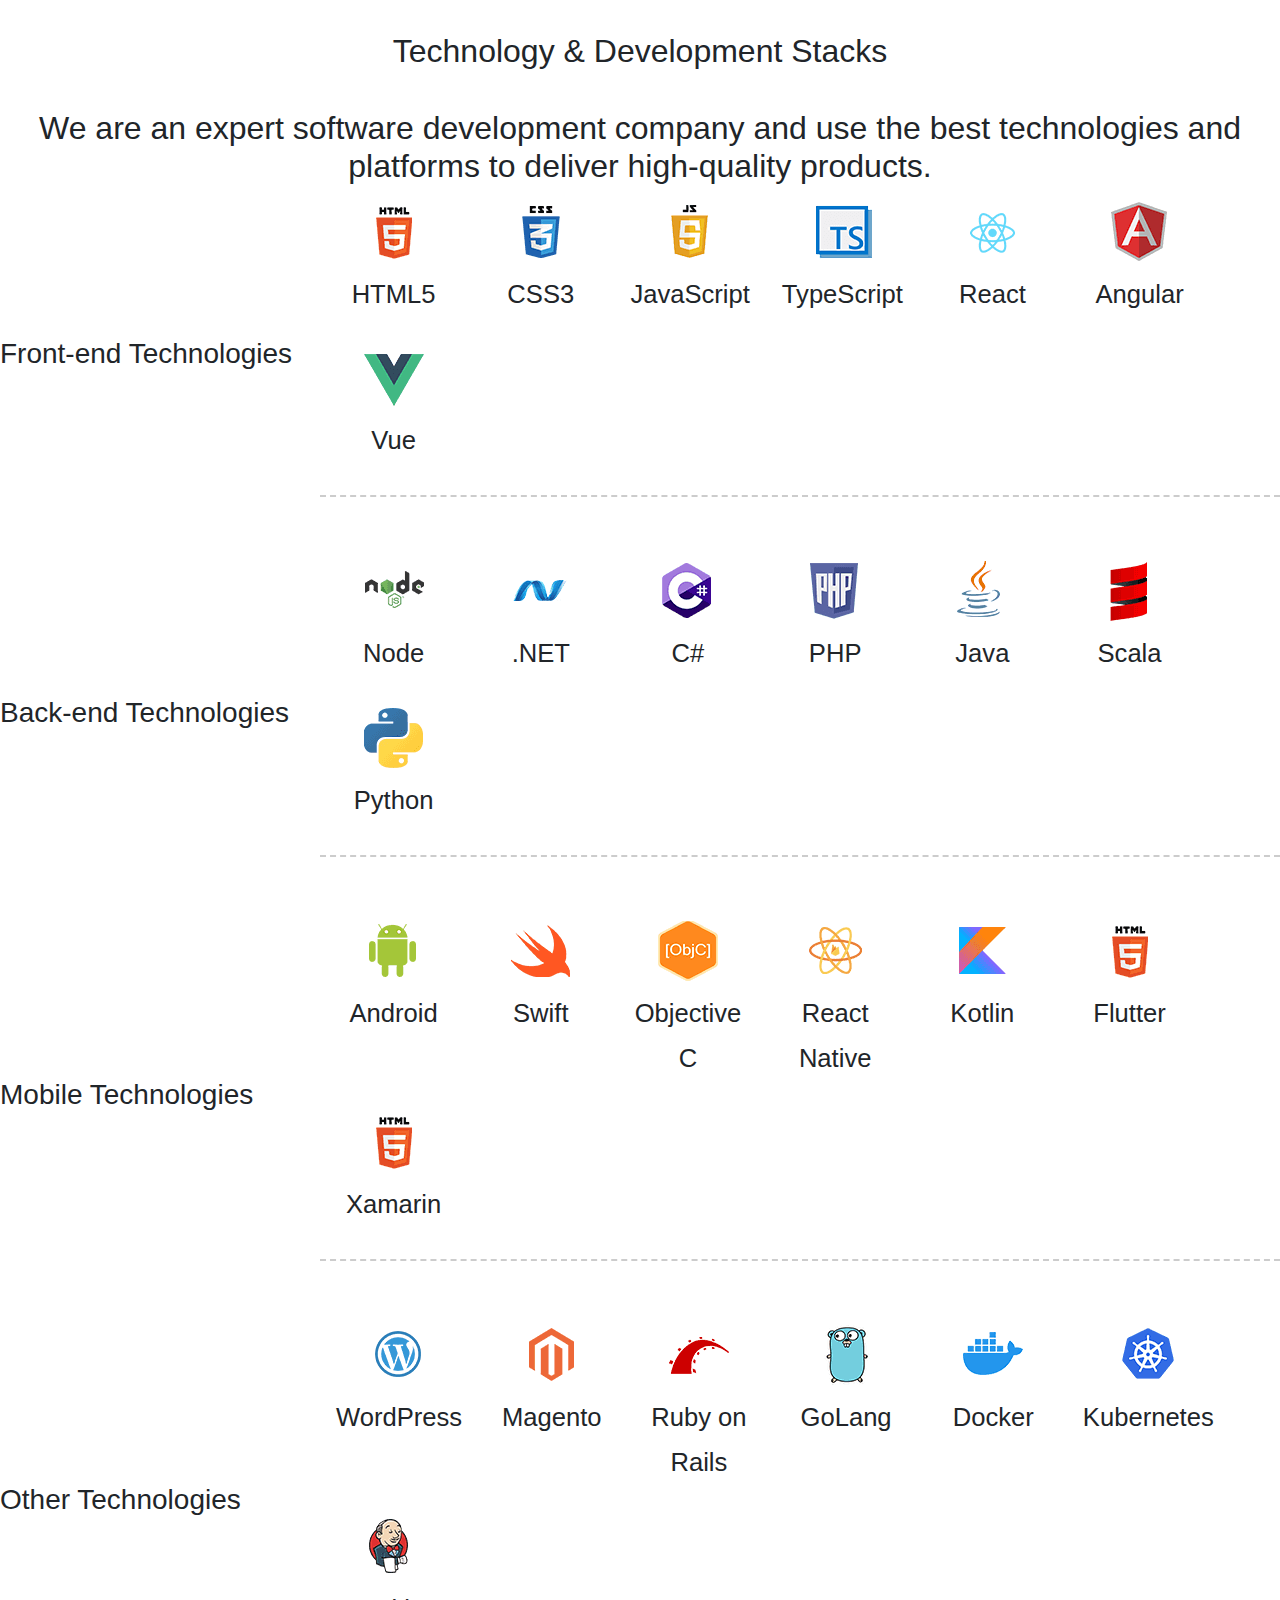
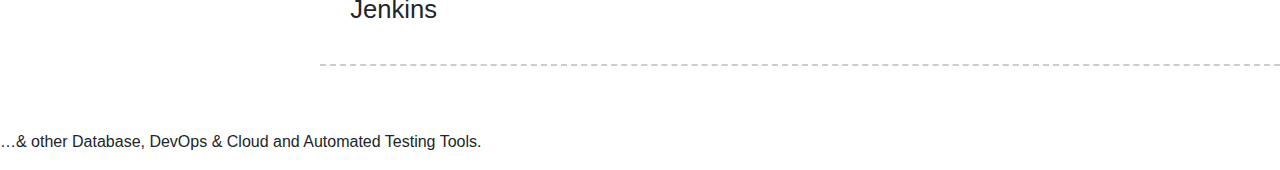
<file: web/tech&develop/index.html>
<!DOCTYPE html>
<html lang="en">
<!-- you can also take another example from https://www.scnsoft.com website  -->
<head>
    <meta charset="UTF-8">
    <meta http-equiv="X-UA-Compatible" content="IE=edge">
    <meta name="viewport" content="width=device-width, initial-scale=1.0">
    <title>Document</title>
    <script src="https://ajax.googleapis.com/ajax/libs/jquery/3.5.1/jquery.min.js"></script>
    <link href="https://stackpath.bootstrapcdn.com/bootstrap/4.5.2/css/bootstrap.min.css" rel="stylesheet"
        id="bootstrap-css">
    <style>
        *{
            margin: 0;
            padding: 0;
        }
        .technoSec {
            padding: 2rem 0 0;
        }
        .technoSec .listRow {
    display: flex;
    justify-content: space-between;
    flex-wrap: wrap;
    align-items: center;
    margin: 0 0 3rem;
}
.technoSec .listRow i {
    width: 60px;
    height: 60px;
    background: url(technos.png) no-repeat;
    margin: 0 auto 10px;
    display: block;
}
.technoSec .listRow ul {
    flex-basis: 75%;
    border-bottom: 2px dashed #ccc;
    display: flex;
    flex-wrap: wrap;
}
ul li {
    flex-basis: 12%;
    text-align: center;
    margin: 0 1rem 2rem;
    font: 1.6rem/2.8rem robotoregular,sans-serif;
    list-style: none;
}


        @media (max-width: 1600px) .hire-container {
            max-width: 1170px;
        }

        .hire-container {
            max-width: 1470px;
            width: 100%;
            margin: 0 auto;
        }

        .headingRow,
        .mobnav,
        .mobnav:before {
            text-align: center;
        }

        @media (min-width: 992px) .col-lg-12 {
            -ms-flex: 0 0 100%;
            flex: 0 0 100%;
            max-width: 100%;
        }
        
        

.technoSec .listRow .icon1 {
    background-position: 0 0;
}
.technoSec .listRow .icon2 {
    background-position: 0 calc(0px + -1*120px);
}
.technoSec .listRow .icon3 {
    background-position: 0 calc(0px + -2*120px);
}
.technoSec .listRow .icon4 {
    background-position: 0 calc(0px + -3*120px);
}
.technoSec .listRow .icon5 {
    background-position: 0 calc(0px + -4*120px);
}
.technoSec .listRow .icon6 {
    background-position: 0 calc(0px + -5*120px);
}
.technoSec .listRow .icon7 {
    background-position: 0 calc(0px + -6*120px);
}
.technoSec .listRow .icon8 {
    background-position: 0 calc(0px + -7*120px);
}
.technoSec .listRow .icon9 {
    background-position: 0 calc(0px + -8*120px);
}
.technoSec .listRow .icon10 {
    background-position: 0 calc(0px + -9*120px);
}
.technoSec .listRow .icon11 {
    background-position: 0 calc(0px + -10*120px);
}
.technoSec .listRow .icon12 {
    background-position: 0 calc(0px + -11*120px);
}
.technoSec .listRow .icon13 {
    background-position: 0 calc(0px + -12*120px);
}
.technoSec .listRow .icon14 {
    background-position: 0 calc(0px + -13*120px);
}
.technoSec .listRow .icon15 {
    background-position: 0 calc(0px + -14*120px);
}
.technoSec .listRow .icon16 {
    background-position: 0 calc(0px + -15*120px);
}

.technoSec .listRow .icon17 {
    background-position: 0 calc(0px + -16*120px);
}
.technoSec .listRow .icon18 {
    background-position: 0 calc(0px + -17*120px);
}
.technoSec .listRow .icon19 {
    background-position: 0 calc(0px + -18*120px);
}
.technoSec .listRow .icon20 {
    background-position: 0 calc(0px + -19*120px);
}
.technoSec .listRow .icon21 {
    background-position: 0 calc(0px + -20*120px);
}
.technoSec .listRow .icon22 {
    background-position: 0 calc(0px + -21*120px);
}
.technoSec .listRow .icon23 {
    background-position: 0 calc(0px + -22*120px);
}
.technoSec .listRow .icon24 {
    background-position: 0 calc(0px + -23*120px);
}
.technoSec .listRow .icon25 {
    background-position: 0 calc(0px + -24*120px);
}
.technoSec .listRow .icon26 {
    background-position: 0 calc(0px + -25*120px);
}
    </style>


</head>

<body>
    <section class="technoSec">
        <div class="hire-container">
            <div class="row">
                <div class="col-lg-12 headingRow">
                    <h2>Technology &amp; Development Stacks <br><br>
                        <p>We are an expert software development company and use the best technologies and platforms to
                            deliver high-quality products.</p>
                    </h2>
                </div>
                <div class="col-lg-12">
                    <div class="listRow">
                        <h3>Front-end Technologies</h3>
                        <ul>
                            <li><i class="icon1"></i> HTML5</li>
                            <li><i class="icon2"></i> CSS3</li>
                            <li><i class="icon3"></i> JavaScript</li>
                            <li><i class="icon4"></i> TypeScript</li>
                            <li><i class="icon5"></i> React</li>
                            <li><i class="icon6"></i> Angular</li>
                            <li><i class="icon7"></i> Vue</li>
                        </ul>
                    </div>
                    <div class="listRow">
                        <h3>Back-end Technologies</h3>
                        <ul>
                            <li><i class="icon8"></i> Node</li>
                            <li><i class="icon9"></i> .NET</li>
                            <li><i class="icon10"></i> C#</li>
                            <li><i class="icon11"></i> PHP</li>
                            <li><i class="icon12"></i> Java</li>
                            <li><i class="icon13"></i> Scala</li>
                            <li><i class="icon14"></i> Python</li>
                        </ul>
                    </div>
                    <div class="listRow">
                        <h3>Mobile Technologies</h3>
                        <ul>
                            <li><i class="icon15"></i> Android</li>
                            <li><i class="icon16"></i> Swift</li>
                            <li><i class="icon17"></i> Objective C</li>
                            <li><i class="icon18"></i> React Native</li>
                            <li><i class="icon19"></i> Kotlin</li>
                            <li><i class="icon27"></i> Flutter</li>
                            <li><i class="icon28"></i> Xamarin</li>
                        </ul>
                    </div>
                    <div class="listRow">
                        <h3>Other Technologies</h3>
                        <ul>
                            <li><i class="icon20"></i> WordPress</li>
                            <li><i class="icon21"></i> Magento</li>
                            <li><i class="icon22"></i> Ruby on Rails</li>
                            <li><i class="icon23"></i> GoLang</li>
                            <li><i class="icon24"></i> Docker</li>
                            <li><i class="icon25"></i> Kubernetes</li>
                            <li><i class="icon26"></i> Jenkins</li>
                        </ul>
                    </div>
                    <p>…&amp; other Database, DevOps &amp; Cloud and Automated Testing Tools.</p>
                </div>
            </div>
        </div>
    </section>
    <script>

      
    </script>

</body>

</html>
</file>
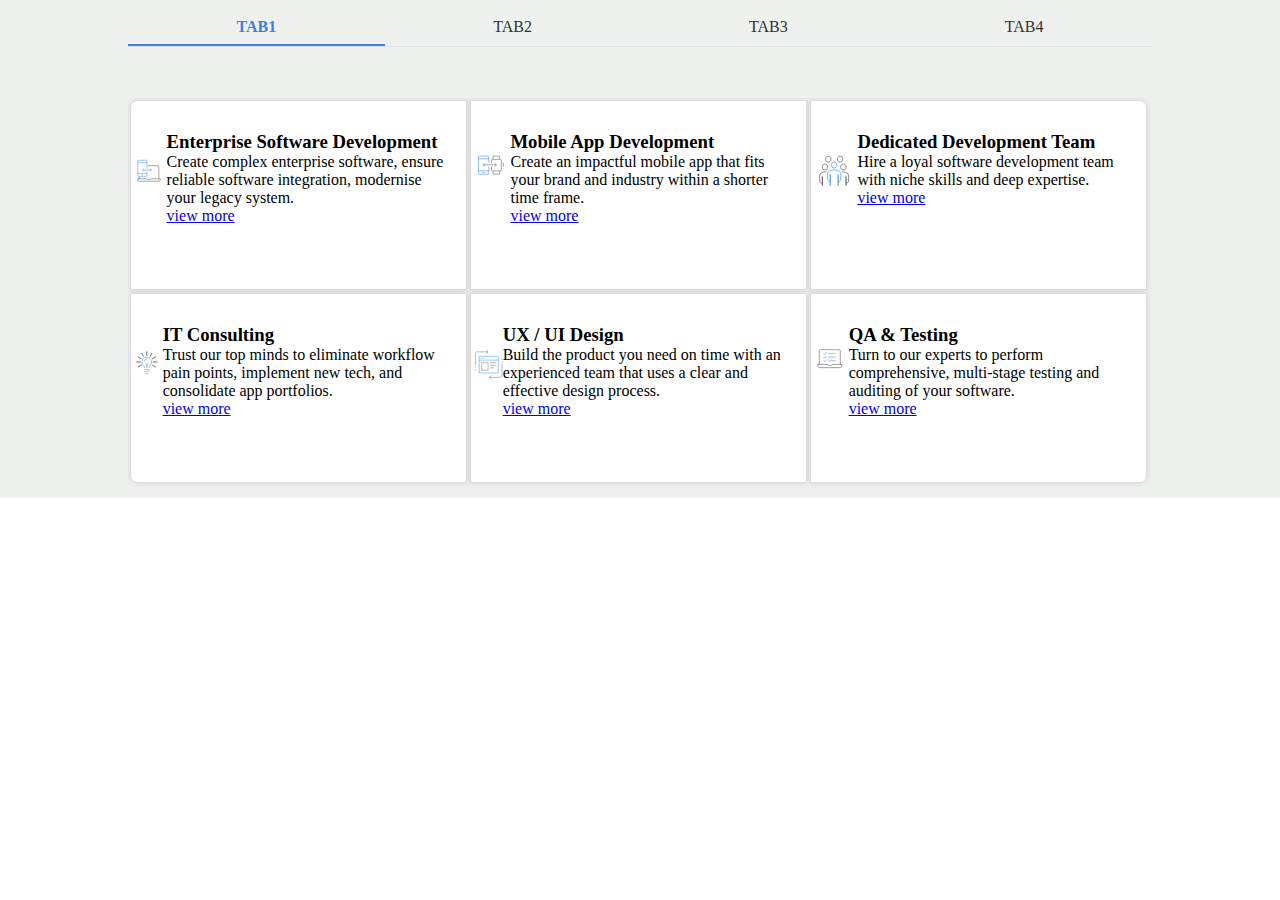
<file: web/responsive tabs/index1.html>
<!DOCTYPE html>
<html lang="en">

<head>
    <meta charset="UTF-8">
    <meta http-equiv="X-UA-Compatible" content="IE=edge">
    <meta name="viewport" content="width=device-width, initial-scale=1.0">
    <script src="https://ajax.googleapis.com/ajax/libs/jquery/3.5.1/jquery.min.js"></script>

    <link rel="stylesheet" href="responsive-tabs1.css">
    <style class="link"></style>
    <title>Document</title>
</head>
<style>
    
    
.tab-content-panel{
  margin: 0 auto;  
  display: flex; 
  /* flex-flow: row wrap;  
  flex: 1 1; 
  justify-content: space-between;  
  align-content: space-between;  
  overflow: hidden;
  /* background-color: rgba(0,0,0,.03);  */
  box-shadow: 0 3px 15px rgba(0,0,0,.03); */
  opacity: 1; 
  transition: opacity 1s;
  padding: 2px;
    flex-wrap: wrap;
    box-sizing: border-box;
}
#nav-item1-content .tab-content-panel .tabcontent-item:first-child {
  border-top-left-radius: 7px;
}
#nav-item1-content .tab-content-panel .tabcontent-item:nth-child(3) {
  border-top-right-radius: 7px;
}
#nav-item1-content .tab-content-panel  .tabcontent-item:nth-child(4) {
  border-bottom-left-radius: 7px;
}

#nav-item1-content .tab-content-panel .tabcontent-item:last-child {
  border-bottom-right-radius: 7px;
}
/* #nav-item1-content .tab-content-panel .tabcontent-item:not(:nth-child(n+4)) {
  margin-bottom: 9px;
  margin-right: 0;
} */
#nav-item1-content .tab-content-panel .tabcontent-item:hover {
  background-color: rgba(20,118,242,.8);
}
.tab-content-panel .tabcontent-item {
    padding: 30px 20px 0 0;
    display: flex;
    position: relative;
    flex: 1 0 0%;
    flex-flow: row nowrap;
    justify-content: space-between;
    align-items: flex-start;
    /* max-width: 383px; */
    min-width: 300px;
    min-height: 190px;
    background-color: #fff;
    overflow: hidden;
    -webkit-transition: all .3s ease-in-out;
    transition: all .3s ease-in-out;
    cursor: pointer;
    box-shadow: 0px 0px 6px #d2d2d2;
    border: 1px solid #ddd;
    box-sizing: border-box;
    margin-right: 3px;
    margin-bottom: 3px
  
}


    @media only screen and (max-width:1076px) {       
        
       
        .tab1 #nav-item1 {
            order: 1;
        }
        .tab1 #nav-item1-content {
            order: 2;
        }
        .tab1 #nav-item2 {
            order: 3;
        }
        .tab1 #nav-item2-content {
            order: 4;
        }
        .tab1 #nav-item3 {
            order: 5;
        }
        .tab1 #nav-item3-content {
            order: 6;
        }
        .tab1 #nav-item4 {
            order: 7;
        }
        .tab1 #nav-item4-content {
            order: 8;
        }

        .tab2 #nav-item1 {
            order: 1;
        }
        .tab2 #nav-item1-content {
            order: 2;
        }
        .tab2 #nav-item2 {
            order: 3;
        }
        .tab2 #nav-item2-content {
            order: 4;
        }
        .tab2 #nav-item3 {
            order: 5;
        }
        .tab2 #nav-item3-content {
            order: 6;
        }
       
        .tab-content-panel{
        flex-direction: column;
        justify-content: space-between;
    }
   #nav-item1-content .tab-content-panel .tabcontent-item:nth-child(n){
           border-radius: 0px;
           
    }
    }
    
</style>

<body>
    <section >
        <div class="tab1">
            <div class="tabbox">

                <div class="tab-item" id="nav-item1">tab1</div>
                <div class="tab-item" id="nav-item2">tab2</div>
                <div class="tab-item" id="nav-item3">tab3</div>
                <div class="tab-item" id="nav-item4">tab4</div>
                <div class="bottm-line"></div>
                <div class="content activeContent" id="nav-item1-content">
                <div class="tab-content-panel">
                    <div class="tabcontent-item">
                        <svg xmlns="http://www.w3.org/2000/svg" width="85" height="82" viewBox="0 0 85 82" class="offer-image replaced-svg"><defs><filter id="a" width="104.3%" height="113.3%" x="-2.1%" y="-5.8%" filterUnits="objectBoundingBox"><feOffset dy="3" in="SourceAlpha" result="shadowOffsetOuter1"></feOffset><feGaussianBlur in="shadowOffsetOuter1" result="shadowBlurOuter1" stdDeviation="7.5"></feGaussianBlur><feColorMatrix in="shadowBlurOuter1" result="shadowMatrixOuter1" values="0 0 0 0 0 0 0 0 0 0 0 0 0 0 0 0 0 0 0.03 0"></feColorMatrix><feMerge><feMergeNode in="shadowMatrixOuter1"></feMergeNode><feMergeNode in="SourceGraphic"></feMergeNode></feMerge></filter></defs><g fill="none" fill-rule="evenodd" filter="url(#a)" transform="translate(-385 -47)"><path stroke="#323232" d="M451.478 110h-46.956c-1.945 0-3.522-1.562-3.522-3.488v-2.326h21.13l1.174 1.163h9.392l1.174-1.163H455v2.326c0 1.926-1.577 3.488-3.522 3.488zm-46.956-5.814v-3.488 3.488zm21.13-31.395h23.478a2.336 2.336 0 0 1 2.348 2.325v29.07"></path><path stroke="#1476F2" d="M423.304 86.744v9.303a2.336 2.336 0 0 1-2.347 2.325h-17.61A2.336 2.336 0 0 1 401 96.047V62.326A2.336 2.336 0 0 1 403.348 60h17.609a2.336 2.336 0 0 1 2.347 2.326v17.441"></path><path stroke="#1476F2" stroke-linejoin="round" d="M401 91.395h22.304m0-25.581H401m9.391 29.07h3.522"></path><path stroke="#1476F2" d="M433.87 83.256h-21.13m3.52 3.488l-3.52-3.488 3.52-3.489m14.088 6.977l3.522-3.488-3.522-3.489"></path></g></svg>
                        <div class="offer-content">
                        <h3 class="offer-content-title">
                        Enterprise Software Development </h3>
                        <p class="offer-content-description">
                        Create complex enterprise software, ensure reliable software integration, modernise your legacy system. </p>
                        <a href="/services/enterprise-development" class="offer-content-link-more">view more<i class="isoi-angle-right"></i></a>
                        </div>
                        </div>
                        <div class="tabcontent-item">
                        <svg xmlns="http://www.w3.org/2000/svg" width="85" height="71" viewBox="0 0 85 71" class="offer-image replaced-svg"><defs><filter id="a" width="104.3%" height="113.3%" x="-2.1%" y="-5.8%" filterUnits="objectBoundingBox"><feOffset dy="3" in="SourceAlpha" result="shadowOffsetOuter1"></feOffset><feGaussianBlur in="shadowOffsetOuter1" result="shadowBlurOuter1" stdDeviation="7.5"></feGaussianBlur><feColorMatrix in="shadowBlurOuter1" result="shadowMatrixOuter1" values="0 0 0 0 0 0 0 0 0 0 0 0 0 0 0 0 0 0 0.03 0"></feColorMatrix><feMerge><feMergeNode in="shadowMatrixOuter1"></feMergeNode><feMergeNode in="SourceGraphic"></feMergeNode></feMerge></filter></defs><g fill="none" fill-rule="evenodd" filter="url(#a)" transform="translate(-754 -39)"><path stroke="#494946" d="M798.174 74.455v7.09a2.355 2.355 0 0 0 2.348 2.364h16.435a2.355 2.355 0 0 0 2.347-2.364v-20.09a2.355 2.355 0 0 0-2.347-2.364h-16.435a2.355 2.355 0 0 0-2.348 2.364v5.909m3.522 16.545V91h14.087v-7.09m0-24.82V52h-14.087v7.09"></path><path stroke="#494946" d="M808.74 70.91h-28.175m3.522 3.545l-3.522-3.546 3.522-3.545m21.13 7.09l3.522-3.545-3.522-3.545m16.435 0h1.174c.648 0 1.174.53 1.174 1.181v4.728c0 .652-.526 1.182-1.174 1.182h-1.174"></path><path stroke="#1476F2" stroke-linejoin="round" d="M770 83.91h22.304m0-26H770m9.391 29.545h3.522"></path><path stroke="#1476F2" d="M792.304 74.455v14.181A2.355 2.355 0 0 1 789.957 91h-17.61A2.355 2.355 0 0 1 770 88.636V54.364A2.355 2.355 0 0 1 772.348 52h17.609a2.355 2.355 0 0 1 2.347 2.364v13"></path></g></svg>
                        <div class="offer-content">
                        <h3 class="offer-content-title">
                        Mobile App Development </h3>
                        <p class="offer-content-description">
                        Create an impactful mobile app that fits your brand and industry within a shorter time frame. </p>
                        <a href="/services/mobile-development" class="offer-content-link-more">view more<i class="isoi-angle-right"></i></a>
                        </div>
                        </div>
                        <div class="tabcontent-item">
                        <svg height="82" viewBox="0 0 85 82" width="85" xmlns="http://www.w3.org/2000/svg" xmlns:xlink="http://www.w3.org/1999/xlink" class="offer-image replaced-svg"><filter id="a" height="113.3%" width="104.3%" x="-2.1%" y="-5.8%"><feOffset dy="3" in="SourceAlpha" result="shadowOffsetOuter1"></feOffset><feGaussianBlur in="shadowOffsetOuter1" result="shadowBlurOuter1" stdDeviation="7.5"></feGaussianBlur><feColorMatrix in="shadowBlurOuter1" result="shadowMatrixOuter1" values="0 0 0 0 0 0 0 0 0 0 0 0 0 0 0 0 0 0 0.03 0"></feColorMatrix><feMerge><feMergeNode in="shadowMatrixOuter1"></feMergeNode><feMergeNode in="SourceGraphic"></feMergeNode></feMerge></filter><g fill="none" fill-rule="evenodd" filter="url(#a)" stroke-linejoin="round" transform="translate(-9 -39)"><path d="m73.182 100.2c2.343 0 4.818-1.266 4.818-3.6v-10.8c0-3.964-7.075-6-10.84-6-.373 0-.779.02-1.205.06m7.227 25.14v-16.8zm-4.818-28.8c2.807 0 4.818-1.764 4.818-4.32v-2.16c0-2.556-2.01-4.32-4.818-4.32s-4.819 1.764-4.819 4.32v2.16c0 2.556 2.01 4.32 4.819 4.32zm-38.546 24c-2.343 0-4.818-1.266-4.818-3.6v-10.8c0-3.964 7.075-6 10.84-6 .373 0 .779.02 1.205.06m-7.227 25.14v-16.8zm4.818-28.8c-2.807 0-4.818-1.764-4.818-4.32v-2.16c0-2.556 2.01-4.32 4.818-4.32s4.819 1.764 4.819 4.32v2.16c0 2.556-2.01 4.32-4.819 4.32zm6.023-14.4c-2.808 0-4.818-1.764-4.818-4.32v-2.16c0-2.556 2.01-4.32 4.818-4.32s4.818 1.764 4.818 4.32v2.16c0 2.556-2.01 4.32-4.818 4.32zm21.682 0c-2.808 0-4.818-1.764-4.818-4.32v-2.16c0-2.556 2.01-4.32 4.818-4.32s4.818 1.764 4.818 4.32v2.16c0 2.556-2.01 4.32-4.818 4.32z" stroke="#323232"></path><path d="m58.727 97.8c2.603 0 4.818-2.466 4.818-4.8v-10.8c0-3.964-7.86-6-12.045-6s-12.045 2.036-12.045 6v10.8c0 2.334 2.215 4.8 4.818 4.8m7.227-25.2c2.808 0 4.818-1.764 4.818-4.32v-2.16c0-2.556-2.01-4.32-4.818-4.32s-4.818 1.764-4.818 4.32v2.16c0 2.556 2.01 4.32 4.818 4.32zm7.227 32.4v-20.4zm-14.454-20.4v20.4z" stroke="#1476f2"></path></g></svg>
                        <div class="offer-content">
                        <h3 class="offer-content-title">
                        Dedicated Development Team </h3>
                        <p class="offer-content-description">
                        Hire a loyal software development team with niche skills and deep expertise. </p>
                        <a href="/services/dedicated-development-team" class="offer-content-link-more">view more<i class="isoi-angle-right"></i></a>
                        </div>
                        </div>
                        <div class="tabcontent-item">
                        <svg xmlns="http://www.w3.org/2000/svg" width="77" height="81" viewBox="0 0 77 81" class="offer-image replaced-svg"><defs><filter id="a" width="104.3%" height="113.3%" x="-2.1%" y="-5.8%" filterUnits="objectBoundingBox"><feOffset dy="3" in="SourceAlpha" result="shadowOffsetOuter1"></feOffset><feGaussianBlur in="shadowOffsetOuter1" result="shadowBlurOuter1" stdDeviation="7.5"></feGaussianBlur><feColorMatrix in="shadowBlurOuter1" result="shadowMatrixOuter1" values="0 0 0 0 0 0 0 0 0 0 0 0 0 0 0 0 0 0 0.03 0"></feColorMatrix><feMerge><feMergeNode in="shadowMatrixOuter1"></feMergeNode><feMergeNode in="SourceGraphic"></feMergeNode></feMerge></filter></defs><g fill="none" fill-rule="evenodd" stroke-linejoin="round" filter="url(#a)" transform="translate(-7 -223)"><path stroke="#323232" d="M45.5 232v10.34V232zm-12.75 3.386l5.216 8.956-5.216-8.956zm-9.334 9.252l9.035 5.17-9.035-5.17zM20 257.277h10.432H20zm3.416 12.638l9.035-5.17-9.035 5.17zm44.168 0l-9.035-5.17 9.035 5.17zM71 257.277H60.568 71zm-3.416-12.639l-9.035 5.17 9.035-5.17zm-9.334-9.252l-5.216 8.956 5.216-8.956z"></path><path stroke="#1476F2" d="M38.545 275.66h13.91M38.545 280.255h13.91M38.545 257.277c0-3.808 3.114-6.894 6.955-6.894"></path><path stroke="#323232" d="M42.023 260.723l3.477 3.447 3.477-3.447M45.5 264.17v8.043"></path><path stroke="#1476F2" d="M50.136 284.851h-1.159L47.818 286h-4.636l-1.16-1.149h-1.158M51.295 272.213v-1.15c0-2.074.728-3.987 2.182-5.458 2.19-2.214 3.614-4.953 3.614-8.328 0-6.346-5.19-11.49-11.591-11.49-6.402 0-11.59 5.144-11.59 11.49 0 3.375 1.424 6.114 3.613 8.328 1.454 1.47 2.182 3.384 2.182 5.459v1.149"></path></g></svg>
                        <div class="offer-content">
                        <h3 class="offer-content-title">
                        IT Consulting </h3>
                        <p class="offer-content-description">
                        Trust our top minds to eliminate workflow pain points, implement new tech, and consolidate app portfolios. </p>
                        <a href="/services/it-consulting-services" class="offer-content-link-more">view more<i class="isoi-angle-right"></i></a>
                        </div>
                        </div>
                        <div class="tabcontent-item">
                        <svg xmlns="http://www.w3.org/2000/svg" width="77" height="81" viewBox="0 0 77 81" class="offer-image replaced-svg"><g fill="none"><g stroke="#505050"><path d="m49.2 67.2-4.7 4.6 4.7 4.7"></path><path d="m44.5 71.8h26.3c2.6 0 4.6-2.1 4.6-4.7v-27.9"></path><path d="m36.8 14.4 4.7-4.6-4.7-4.7"></path><path d="m41.5 9.8h-26.3c-2.6 0-4.6 2.1-4.6 4.7v27.9"></path></g><path d="m19.8 61h46.4v-40.4h-46.4z" stroke="#1476f2"></path><path d="m24.5 25.3h3.1m1.5 0h3.1m-12.4 4.6h46.4" stroke="#1476f2"></path><path d="m26 54.8h15.5v-18.7h-15.5z" stroke="#505050"></path><path d="m46.1 36.1h15.5m-15.5 6.3h15.5m-15.5 6.2h9.3m20.1-12.5v-3.1m0-3.1v-3.1m-65 28v-3.1m0-3.1v-3.1" stroke="#505050"></path></g></svg>
                        <div class="offer-content">
                        <h3 class="offer-content-title">
                        UX / UI Design </h3>
                        <p class="offer-content-description">
                        Build the product you need on time with an experienced team that uses a clear and effective design process. </p>
                        <a href="/services/ui-ux-design-services" class="offer-content-link-more">view more<i class="isoi-angle-right"></i></a>
                        </div>
                        </div>
                        <div class="tabcontent-item">
                        <svg xmlns="http://www.w3.org/2000/svg" width="84" height="72" viewBox="0 0 84 72" class="offer-image replaced-svg"><defs><filter id="a" width="104.3%" height="113.3%" x="-2.1%" y="-5.8%" filterUnits="objectBoundingBox"><feOffset dy="3" in="SourceAlpha" result="shadowOffsetOuter1"></feOffset><feGaussianBlur in="shadowOffsetOuter1" result="shadowBlurOuter1" stdDeviation="7.5"></feGaussianBlur><feColorMatrix in="shadowBlurOuter1" result="shadowMatrixOuter1" values="0 0 0 0 0 0 0 0 0 0 0 0 0 0 0 0 0 0 0.03 0"></feColorMatrix><feMerge><feMergeNode in="shadowMatrixOuter1"></feMergeNode><feMergeNode in="SourceGraphic"></feMergeNode></feMerge></filter></defs><g fill="none" fill-rule="evenodd" filter="url(#a)" transform="translate(-755 -218)"><path stroke="#323232" d="M824 263.941h-21.13l-2.348 2.353h-5.87l-3.522-2.353H770v2.353a4.701 4.701 0 0 0 4.696 4.706h44.608a4.701 4.701 0 0 0 4.696-4.706v-2.353z"></path><path stroke="#323232" d="M820.478 263.941v-30.588A2.35 2.35 0 0 0 818.13 231h-42.26a2.35 2.35 0 0 0-2.348 2.353v30.588"></path><path stroke="#1476F2" d="M782.913 239.235l2.348 2.353 4.696-4.706M782.913 247.47l2.348 2.354 4.696-4.706M782.913 255.706l2.348 2.353 4.696-4.706M793.478 239.235h16.435M793.478 247.47h16.435M793.478 255.706h16.435"></path></g></svg>
                        <div class="offer-content">
                        <h3 class="offer-content-title">
                        QA &amp; Testing </h3>
                        <p class="offer-content-description">
                        Turn to our experts to perform comprehensive, multi-stage testing and auditing of your software. </p>
                        <a href="/services/qa-and-software-testing-services" class="offer-content-link-more">view more<i class="isoi-angle-right"></i></a>
                        </div>
                        </div>
                </div>    
                </div>
                <div class="content" id="nav-item2-content">content2 Lorem ipsum dolor sit amet consectetur adipisicing
                    elit. Fuga recusandae iste cumque.</div>
                <div class="content" id="nav-item3-content">Lorem ipsum dolor sit amet consectetur adipisicing elit. Iste voluptatibus omnis optio praesentium provident quos commodi, dolore laborum unde cumque, labore doloremque. Rem sapiente assumenda dolorem laborum quas quidem tempora ea possimus quis animi eius nam iste, quibusdam deserunt impedit cumque ad non in quod enim. Sunt reiciendis aut voluptates quos suscipit numquam maxime, omnis aliquid nemo praesentium quam eveniet esse eius aperiam repellendus saepe! Alias laboriosam nihil itaque nobis illum eveniet tempora, cupiditate quisquam sunt labore sint non eligendi mollitia quas quis ipsum perferendis quod optio. Aspernatur repellat, provident deleniti nemo suscipit, consequatur quidem obcaecati earum nostrum, doloribus perferendis.</div>
                <div class="content" id="nav-item4-content">Lorem ipsum dolor sit amet consectetur adipisicing elit. In possimus, totam, nulla alias quisquam amet accusantium, velit laborum ipsa quaerat eligendi perspiciatis aperiam. Non praesentium dolor officiis quasi, eaque minus.</div>
    
    
    
            </div>
        </div>
        


    </section>

    <script>

        $('.tab1 #nav-item1').addClass('activeNav');
        
        $('.tab1 .tabbox .tab-item').on('click', function (e) {

            var tabid = this.getAttribute("id");
            e.preventDefault();
            $('.tab1 .tabbox').each(function (i) {
                $(this).find('.content').each(function (i) {
                    $(this).removeClass('activeContent');
                    if ($(this).attr('id') == tabid + '-content') {
                        $(this).addClass('activeContent');
                    }
                });
                $(this).find('.tab-item').each(function (i) {
                    $(this).removeClass('activeNav');
                    if ($(this).attr('id') == tabid) {
                        $(this).addClass('activeNav');
                    }
                });
            });

            

        });

        



    </script>
</body>

</html>
</file>
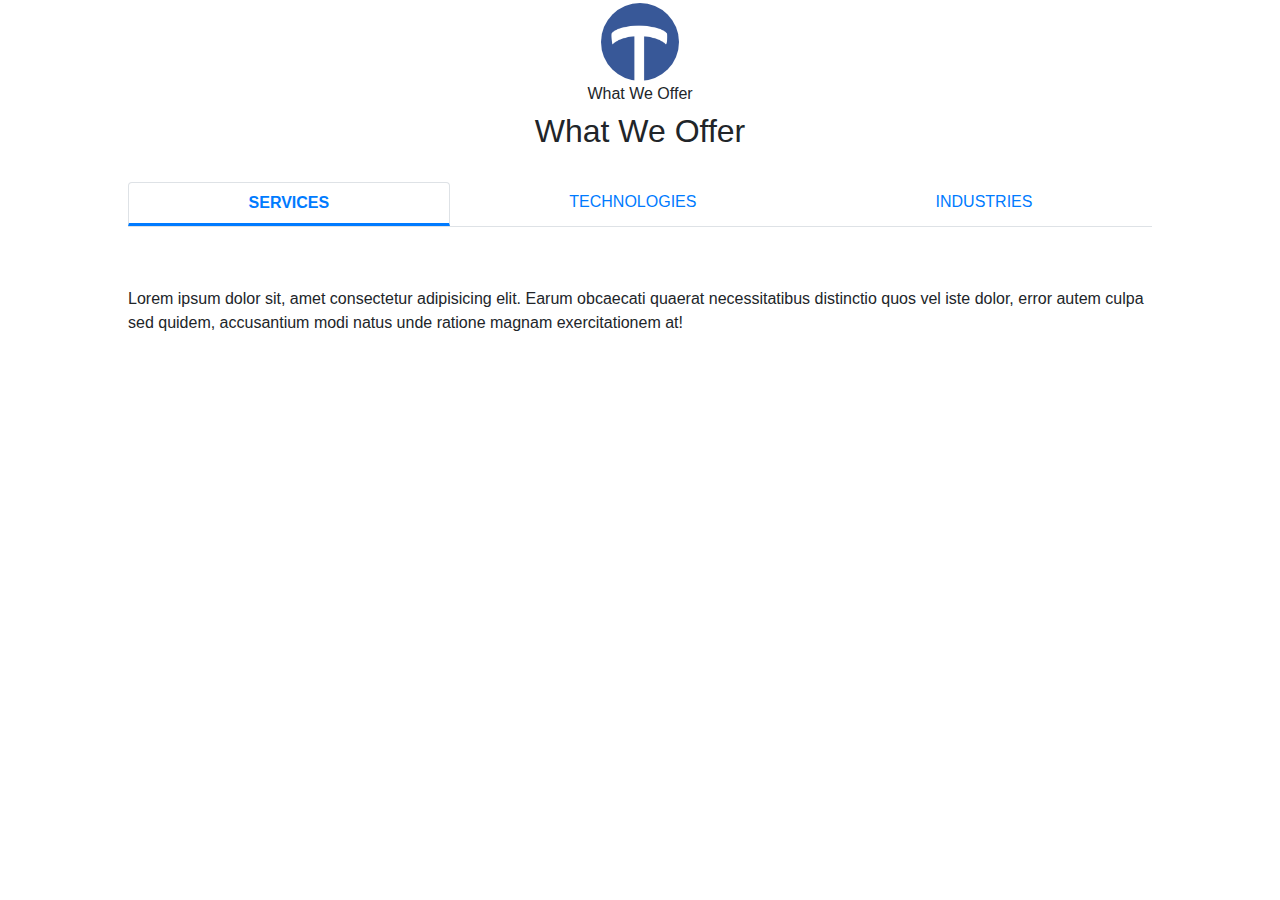
<file: web/tabs/index copy.html>
<!DOCTYPE html>
<html lang="en">

<head>
    <meta charset="UTF-8">
    <meta http-equiv="X-UA-Compatible" content="IE=edge">
    <meta name="viewport" content="width=device-width, initial-scale=1.0">
    <title>Document</title>
    <script src="https://ajax.googleapis.com/ajax/libs/jquery/3.5.1/jquery.min.js"></script>
    <link href="https://stackpath.bootstrapcdn.com/bootstrap/4.5.2/css/bootstrap.min.css" rel="stylesheet"
        id="bootstrap-css">
    <style>
        
        #tabs{
           width:100%;
        }   
        
        #tabs > .title-box{
            display: flex;
            flex-direction: column;
            align-items: center;
        }
        
        #tabs .nav-items{
        width: 80%;
        margin: 0 auto;
        display: block;
           display: flex;
           flex-direction: row;
           border-bottom: 1px solid #dee2e6;
        }

        #tabs .nav-items .nav-item{
                
            font-weight: normal;
            flex: 1 1 auto;
            text-align: center; 
            box-sizing: content-box;
        }
        #tabs .nav-items .nav-item.active{           
            border-bottom: 3px solid !important;            
            font-weight: bold;
            border: 1px solid #dee2e6;
            border-radius: 4px 4px 0px 0px;            
        }

        #tabs .tabs-content
        {
            padding-top: 60px;
            width: 80%;
            margin: auto;
        }

        #tabs .tabs-content .tab-pane{
            /* background-color: aqua; */
            display: none;
            opacity:0;
        }
        #tabs .tabs-content .tab-pane.active{            
            display: block;            
            transition: opecity 1s ease-out;
            opacity:1;
        }

        #tabs .nav-link{
            text-decoration: none;
            cursor: pointer;
            color: #007bff;
    text-decoration: none;
    background-color: transparent;
        }
        #tabs .nav-link a {
            color: #007bff;
            text-decoration: none;
            background-color: transparent;
        }
        
        #tabs .tab-pane.fade{
            opacity: 0;        
        }

        #tabs .tab-pane .tabcontent-item {
            background: #fff;
            display: flex;
            height: 275px;
            padding: 50px 20px;
            cursor: pointer;
        }

.logo {
    width: 20%;
    display: flex;
    justify-content: center;
    align-items: center;
}
.logo img {
    width: 33%;
    padding: 0 0;
    border: 3px solid white;
    border-radius: 50%;
}
        
    </style>


</head>

<body>
    <section id="tabs">
        <div class="title-box">
            <div class="logo"><img src="image/capital-t-logo-final-new-1.png" alt="techcoffers logo"></div>
            <h6>What We Offer</h6>
            <h2 class="pb-4">What We Offer</h2><i class="icon1"></i>
        </div>
        <nav>
            <div class="nav-items">
                <a class="nav-item nav-link active" id="nav-home-tab" data-toggle="tab" href="#nav-home"
                    role="tab" aria-controls="nav-home" aria-selected="true">SERVICES</a>
                <a class="nav-item nav-link" id="nav-profile-tab" data-toggle="tab" href="#nav-profile"
                    role="tab" aria-controls="nav-profile" aria-selected="false">TECHNOLOGIES</a>
                <a class="nav-item nav-link" id="nav-contact-tab" data-toggle="tab" href="#nav-contact"
                    role="tab" aria-controls="nav-contact" aria-selected="false">INDUSTRIES</a>
            </div>
        </nav>
        <div class="tabs-content">
            <div class="tab-pane fade active" id="nav-home">Lorem ipsum dolor sit, amet consectetur adipisicing elit. Earum obcaecati quaerat necessitatibus distinctio quos vel iste dolor, error autem culpa sed quidem, accusantium modi natus unde ratione magnam exercitationem at!</div>
            <div class="tab-pane fade" id="nav-profile">Lorem ipsum dolor sit amet consectetur adipisicing elit. Aut, ex! Nesciunt, error similique ut, provident distinctio deserunt aspernatur qui facere assumenda blanditiis praesentium est repudiandae commodi veritatis natus vitae nostrum, consequatur quisquam libero doloribus. Consequuntur asperiores tempore quisquam placeat id quod nemo saepe incidunt ducimus numquam est quae ad iste totam, officia doloremque vero quos reprehenderit facere, eos pariatur quas eius natus! Dolorum cum aut, nihil atque explicabo voluptates eligendi esse repudiandae ad accusamus est rem labore iusto! Ex, dolores. Perspiciatis repellendus qui, voluptatem saepe repellat dolorum placeat quam, ipsa beatae odio adipisci pariatur maiores, cum laudantium aperiam ullam! Ipsam.</div>
            <div class="tab-pane fade" id="nav-contact">Lorem ipsum dolor sit amet consectetur adipisicing elit. Tenetur velit nesciunt voluptate, nostrum cumque blanditiis corrupti doloremque voluptatum asperiores sunt odio nobis, aspernatur, quasi fugit! Consectetur veritatis delectus nobis corporis obcaecati qui pariatur itaque tenetur, dolor cum quae voluptas debitis temporibus eum non. Nemo tenetur at animi. Sed necessitatibus nostrum reprehenderit expedita quam? Dicta sed praesentium quod numquam necessitatibus aperiam aspernatur obcaecati, fugiat earum iure maxime amet, repellat eaque impedit assumenda officiis, omnis molestiae doloremque recusandae tenetur voluptatibus natus totam? Consequatur illum, earum molestias necessitatibus exercitationem amet, adipisci magnam atque culpa quisquam tempora aut quod laboriosam, possimus saepe reiciendis explicabo nostrum. Sit, labore incidunt? Et, hic. Quae, saepe in. Consequatur accusamus debitis id eos, quis rerum beatae numquam architecto odit atque deserunt quibusdam temporibus, minima ab porro velit incidunt necessitatibus, tempore sequi repellendus aliquam. Maxime, non vel alias sequi commodi et voluptatum voluptatibus officia! Impedit, dolores? Veniam nesciunt velit voluptate illum, repellendus itaque quibusdam, deserunt adipisci impedit non rem alias obcaecati quis perspiciatis error debitis pariatur assumenda voluptatem et commodi facere eveniet odio consequuntur. Tempore hic, ab animi dignissimos blanditiis laudantium doloremque voluptatibus non iusto ipsam exercitationem consequuntur, quod, eligendi corrupti eaque magni maiores quasi beatae cum! Debitis, dicta adipisci?</div>
        </div> 
        
        
    </section>
    <script>

        $('#nav-home').addClass('active');

        $('#tabs .nav-items a').on('click', function (e) {
            var target = $(this).attr('target');
            var fancybox = $(this).data('fancybox');
            var url = this.getAttribute("href");
            var tabid=this.getAttribute("id");
            e.preventDefault();
            if (url.indexOf('#') != -1) {
                    var hash = url.substring(url.indexOf('#'));
                    var tabpanel=$(url);
                    $('.tabs-content').each(function (i){
                        $(this).find('.tab-pane').each(function (i){                            
                        $(this).removeClass('active');
                        if('#'+$(this).attr('id')==url){
                            $(this).addClass('active');
                        }  
                    });
                    });
                    
                    $('.nav-items').each(function (i){
                        $(this).find('.nav-item').each(function (i){                            
                        $(this).removeClass('active');
                        if($(this).attr('id')==tabid){
                            $(this).addClass('active');
                        }  
                    });
                    });

                    
            }
           
            
        });



    </script>

</body>

</html>
</file>
<file: web/responsive tabs/responsive-tabs.css>
* {
    margin: 0;
    padding: 0;
}

.tabbox {
    display: flex;
    flex-direction: row;
    flex-wrap: wrap;
}



.tabbox .content {
    width: 100%;
}


.tabbox .tab-item {

    font-weight: normal;
    flex: 1 1 auto;
    text-align: center;
    box-sizing: content-box;
    text-transform: uppercase;
    text-decoration: none;
    cursor: pointer;
    color: rgba(0,0,255,1);
    text-decoration: none;
    background-color: transparent;
    padding: .5rem 1rem;
    margin: 0;
    transition: border-bottom 2s ease-in;
    z-index: 9999;
}

.tabbox .bottm-line{
    height:1px;
    width:100%;
    background:#dee2e6;
    /* order: 5; */
    position: relative;
    top: -1px;
}

.tabbox .activeNav {
    
    font-weight: bold;
    border: 1px solid #dee2e6;    
    border-bottom: white solid 1px;    
    border-radius: 4px 4px 0px 0px;
}

.tabbox .content {
    transition: opacity 4s ease-out, height 3s ease-in;
    opacity: 0;
    height: 0;
    overflow: hidden;
    /* border-top: 1px solid #dee2e6; */

}

.tabbox .activeContent {
    opacity: 1;
    /* height: 50vw; */
    height: auto;

}

@media only screen and (max-width:1076px) {
        
        
    .tabbox {
        display: flex;
        flex-direction: column;
        flex-wrap: wrap;
    }

    .tabbox .tab-item {
        margin: 0.5px;
        background-color:  rgba(0,0,255,1);
        color: white;
      
    }
    .tabbox .bottm-line{
     display: none;
     
    }
    .tabbox .content {
        border-top: 0px solid #dee2e6;
    }

    .tabbox .activeNav {
        /* border: 3px solid !important;   */
        border-radius: 0px 0px 0px 0px;
        border-bottom: 0px solid !important;
    }

    #nav-item1 {
        order: 1;
    }

    #nav-item2 {
        order: 3;
    }

    #nav-item3 {
        order: 5;
    }

    #nav-item4 {
        order: 7;
    }

    #nav-item1-content {
        order: 2;
    }

    #nav-item2-content {
        order: 4;
    }

    #nav-item3-content {
        order: 6;
    }

    #nav-item4-content {
        order: 8;
    }

}
</file>
<file: web/responsive tabs/responsive-tabs1.css>
* {
    margin: 0;
    padding: 0;
}

.tab1 {
    background-color: rgb(239, 241, 239);
    display: flex;
    flex-direction: row;
    align-items: center;
    justify-content: center;
  }
.tabbox {
    display: flex;
    flex-direction: row;
    flex-wrap: wrap;
    background-color: transparent;
    opacity: 1;
    padding: 10px;
    width: 80%;
}


.tabbox .bottm-line{
    margin-bottom: 50px;
  }

.tabbox .content {
    width: 100%;
}


.tabbox .tab-item {

    font-weight: normal;
    flex: 1 1 auto;
    text-align: center;
    box-sizing: content-box;
    text-transform: uppercase;
    text-decoration: none;
    cursor: pointer;
    color: #323232;
    text-decoration: none;
    background-color: transparent;
    padding: .5rem 1rem;
    margin: 0;
    transition: border-bottom 2s ease-in;
    
}

.tabbox .bottm-line{
    height:1px;
    width:100%;
    background:#dee2e6;
    /* order: 5; */
    position: relative;
    top: -1px;

}

.tab-item.activeNav {
    
    font-weight: bold;
    /* border: 1px solid #dee2e6;     */
    border-bottom:3px solid !important;  
    border-radius: 4px 4px 0px 0px;
    color: #3f7fe7;
}

.tabbox .content {
    transition: opacity 4s ease-out, height 3s ease-in;
    opacity: 0;
    height: 0;
    overflow: hidden;
    /* border-top: 1px solid #dee2e6; */

}

.tabbox .activeContent {
    opacity: 1;
    /* height: 50vw; */
    height: auto;

}


@media only screen and (max-width:1076px) {
        
        
    .tabbox {
        display: flex;
        flex-direction: column;
        flex-wrap: wrap;
    }

    .tabbox .tab-item {
        margin: 0.5px;
        background-color:  rgba(0,0,255,1);
        color: white;
      
    }
    .tabbox .bottm-line{
     display: none;
     
    }
    .tabbox .content {
        border-top: 0px solid #dee2e6;
    }
    
    .tabbox .activeNav {
        /* border: 3px solid !important;   */
        border-radius: 0px 0px 0px 0px;
        border-bottom: 0px solid !important;
    }

    #nav-item1 {
        order: 1;
    }

    #nav-item2 {
        order: 3;
    }

    #nav-item3 {
        order: 5;
    }

    #nav-item4 {
        order: 7;
    }

    #nav-item1-content {
        order: 2;
    }

    #nav-item2-content {
        order: 4;
    }

    #nav-item3-content {
        order: 6;
    }

    #nav-item4-content {
        order: 8;
    }

}



















.offers-tabcontent.active {
  max-height: none;
  height: 100%;
  width: 100%;
  opacity: 1;
  -webkit-transition: opacity 1s;
  transition: opacity 1s;
}
.offers-tabcontent {
  margin: 0 auto;
  -js-display: flex;
  display: -webkit-box;
  display: -ms-flexbox;
  display: flex;
  -webkit-box-orient: horizontal;
  -webkit-box-direction: normal;
  -ms-flex-flow: row wrap;
  flex-flow: row wrap;
  -webkit-box-flex: 1;
  -ms-flex: 1 1;
  flex: 1 1;
  -webkit-box-pack: justify;
  -ms-flex-pack: justify;
  justify-content: space-between;
  -ms-flex-line-pack: justify;
  align-content: space-between;
  max-width: 1120px;
  max-height: 0;
  height: 0;
  width: 0;
  overflow: hidden;
  background-color: rgba(0,0,0,.03);
  -webkit-box-shadow: 0 3px 15px rgba(0,0,0,.03);
  box-shadow: 0 3px 15px rgba(0,0,0,.03);
  opacity: 0;
  -webkit-transition: opacity 1s;
  transition: opacity 1s;
}
</file>
